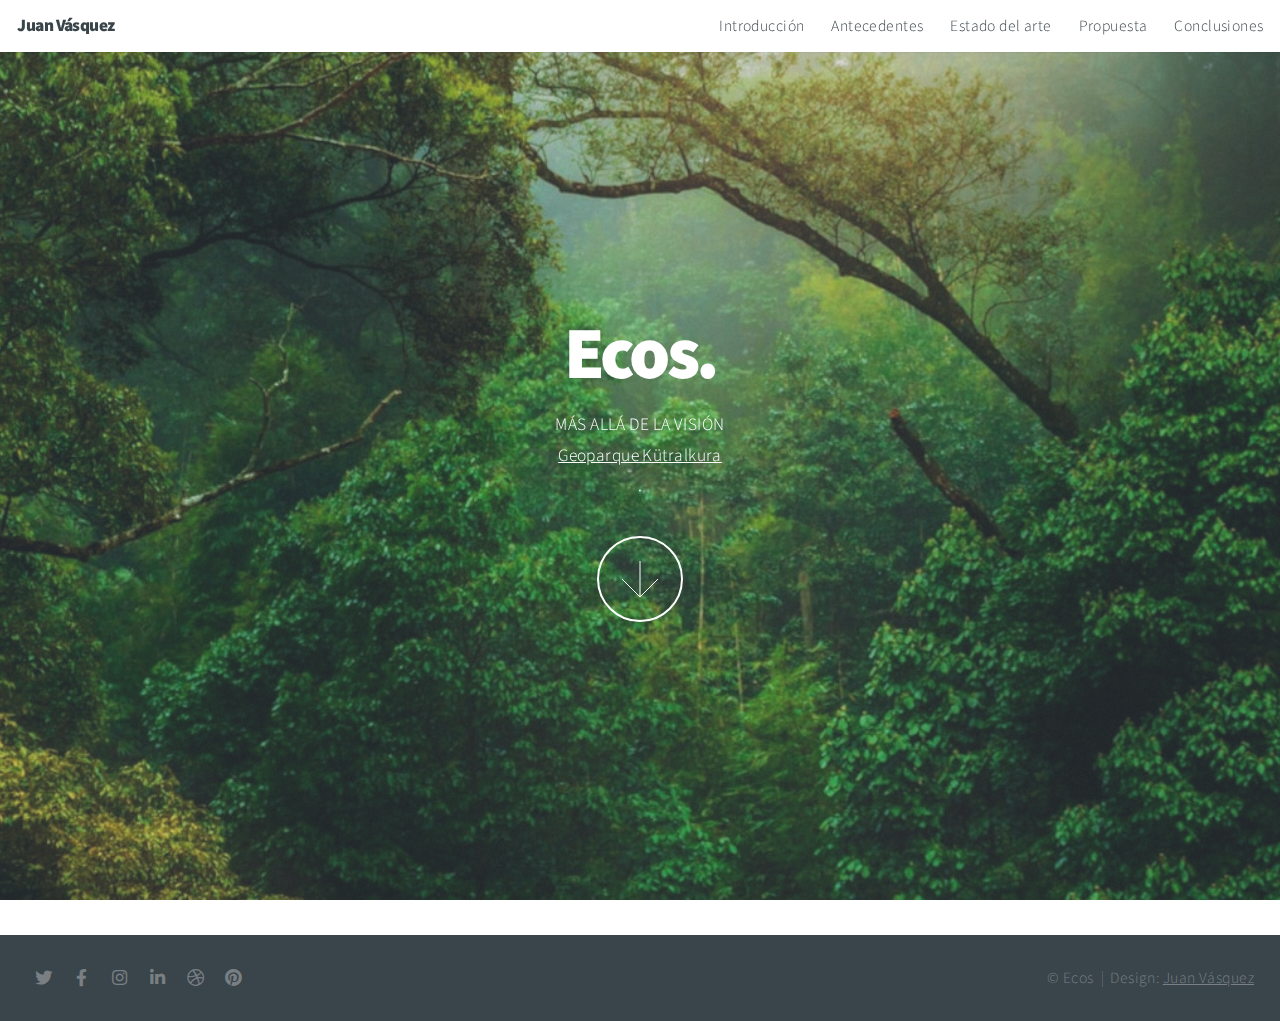
<file: index.html>
<!DOCTYPE HTML>
<!--
	Big Picture by HTML5 UP
	html5up.net | @ajlkn
	Free for personal and commercial use under the CCA 3.0 license (html5up.net/license)
-->
<html>
	<head>
		<title>Taller II</title>
		<meta charset="utf-8" />
		<meta name="viewport" content="width=device-width, initial-scale=1, user-scalable=no" />
		<link rel="stylesheet" href="assets/css/main.css" />
		<noscript><link rel="stylesheet" href="assets/css/noscript.css" /></noscript>
	</head>
	<body class="is-preload">

		<!-- Header -->
			<header id="header">
				<h1>Juan Vásquez</h1>
				<nav>
					<ul>
						<li><a href="#intro">Introducción</a></li><!--
						<li><a href="#one">Geoparque </a></li>
						<li><a href="#two">Sonido ancestrales</a></li>
						<li><a href="#three">Soundscape</a></li>
						<li><a href="#four">El valor del silencio</a></li>
						<li><a href="#five">Historia</a></li>-->
						<li><a href="00.html">Antecedentes</a></li>
						<li><a href="01.html">Estado del arte</a></li>
						<li><a href="02.html">Propuesta</a></li>
						<li><a href="03.html">Conclusiones</a></li>
						
						
					</ul>
				</nav>
			</header>

		<!-- Intro -->
			<section id="intro" class="main style1 dark fullscreen">
				<div class="content">
					<header>
						<h2>Ecos.</h2>
					</header>
					<p>MÁS ALLÁ DE LA VISIÓN <strong></strong><br /><a href="http://www.geoparquekutralkura.cl/">Geoparque Kütralkura</a> <a href="https://html5up.net"></a><br />
					 <a href="https://html5up.net/license"></a>.</p>
					<footer>
						<a href="#one" class="button style2 down">More</a>
					</footer>
				</div>
			</section>

		<!-- One --
			<section id="one" class="main style2 right dark fullscreen">
				<div class="content box style2">
					<header>
						<h2>Geoparque</h2>
					</header>
					<p>Kütralkura posee varios ecosistemas de paisajes, que son el resultado de procesos geológicos y climáticos que dan protección y abrigo a cientos de especies de animales. Cabe destacar que toda esta biodiversidad en flora y fauna, nos entrega un paisaje sonoro poco explorado pero rico en sonidos y melodías, provenientes desde el corazón de los bosques.
					.</p>
				</div>
				<a href="#two" class="button style2 down anchored">Next</a>
			</section>

		<!-- Two --
			<section id="two" class="main style2 left dark fullscreen">
				<div class="content box style2">
					<header>
						<h2>Sonidos ancestrales</h2>
					</header>
					<p>El sonido es la lengua y el idioma de la naturaleza, una sucesión de voces que se desarrolla en un escenario determinado, dotado de su propia acústica, que perdura desde el inicio de los tiempos, el universo sonoro es tan amplio como la naturaleza misma, cada atmósfera sonora tiene su propia coloración.
					
					</p>
				</div>
				<a href="#three" class="button style2 down anchored">Next</a>
			</section>-->
			
		<!-- three 
			<section id="three" class="main style2 right dark fullscreen">
				<div class="content box style2">
					<header>
						<h2>Soundscape</h2>
					</header>
					<p>Es un término acuñado por el canadiense R. Murray Schefer, en 1933. Se basa en la defenza del valor del silencio y el sonido por si mismo, como fuente de creatividad. El objetivo principal es reflexionar sobre el concepto de paisaje sonoro como arte sonoro y reseñar las sinergias entre naturaleza y paisaje. Kütralkura posee unas características ricas que son ideales para este tipo proyectos 
					.</p>
				</div>
				<a href="#four" class="button style2 down anchored">Next</a>
			</section>	-->

		<!-- four 
			<section id="four" class="main style2 left dark fullscreen">
				<div class="content box style2">
					<header>
						<h2>El valor del silencio</h2>
					</header>
					<p>El silencio es una pausa reflexiva que nos ayuda a tener claridad de los actos, es una fuente de sabiduría, aprendizajes, gracias al silencio existe la calma el pensamiento y la razón, el silencio puede conectarnos con el sonido generando reacciones y sensaciones internas que nos conectan con los recuerdos, conectarse con la naturaleza es un gran momento y los grandes momentos exigen silencio, "nunca rompas el silencio si no es para mejorarlo"
					</p>
				</div>
				<a href="#five" class="button style2 down anchored">Next</a>
			</section>

			<!-- Five 
			<section id="five" class="main style2 right dark fullscreen">
				<div class="content box style2">
					<header>
						<h2>Historia</h2>
					</header>
					<p>ECOS... "RECUERDO DE INFANCIA EN VILLA ALEMANA"<br /> Crecí en Villa Alemana y recuerdo caminar descalzo por el pasto, correr sobre tierra seca y polvorienta, recuerdo el viento en mi cara y el sonido que hace al interactuar con las hojas, el canto de las aves y el sonido de la lluvia al contacto con la superficie, todos esos recuerdos estan conectados con un sonido particular, es por eso que cada vez que escuchamos el cantar de un ave, lo reconocemos, lo imaginamos, por que esta en nuestra memoria a la que podemos acceder gracias al sonido. Todos hemos sentido el llamado de la naturaleza y es por que crecimos en ella, solo que ahora ya de adultos, nos olvidamos que fuimos parte de la misma. "Juan Vásquez".
				</div>
				<a href="#referencias" class="button style2 down anchored">Next</a>
			</section>-->		

		<!-- Six --
			<section id="six" class="main style3 primary">
				<div class="content">
					<header>
						<h2>Referencias</h2>
						<p>
						</p>
					</header>-->

					<!-- Gallery 
						<div class="gallery">
							<article class="from-left">
								<a href="images/fulls/01.jpg" class="image fit"><img src="images/thumbs/01.jpg" title="R. Murray Schafer" alt="" /></a>
							</article>
							<article class="from-right">
								<a href="images/fulls/02.jpg" class="image fit"><img src="images/thumbs/02.jpg" title="Mapa Sonoro" alt="" /></a>
							</article>
							<article class="from-left">
								<a href="images/fulls/03.jpg" class="image fit"><img src="images/thumbs/03.jpg" title="Ricky Van Broekhoven" alt="" /></a>
							</article>
							<article class="from-right">
								<a href="images/fulls/04.jpg" class="image fit"><img src="images/thumbs/04.jpg" title="Andi Thomas" alt="" /></a>
							</article>
							<article class="from-left">
								<a href="images/fulls/05.jpg" class="image fit"><img src="images/thumbs/05.jpg" title="The sparkling shell" alt="" /></a>
							</article>
							<article class="from-right">
								<a href="images/fulls/06.jpg" class="image fit"><img src="images/thumbs/06.jpg" title="Bent IX" alt="" /></a>
							</article> 
						</div>-->

				</div>
			</section>
			
			<!-- Six 
			<section id="six" class="main style3 primary">
				<div class="content">
					<header>
						<h2>Referencias</h2><a href="https://www.youtube.com/watch?v=BaOZzsqOqM8">Murray Schafer</a>  , <a href="https://mapasonoru.com/mapa.php">Mapa sonoro</a> ,  <a href="https://www.youtube.com/watch?v=pmR9e2zFXTQ">Ricky Van Broekhaven</a> ,  <a href="https://www.youtube.com/watch?v=oD6gSmQsfD0">Andy Thomas</a>
						<p>
						</p>
					</header>-->

					<!-- Gallery  -->
						<div class="gallery"><!--
							<article class="from-left">
								<a href="images/fulls/01.jpg" class="image fit"><img src="images/thumbs/01.jpg" title="R. Murray Schafer" alt="" /></a>
							</article>
							<article class="from-right">
								<a href="images/fulls/02.jpg" class="image fit"><img src="images/thumbs/02.jpg" title="Mapa Sonoro" alt="" /></a>
							</article>
							<article class="from-left">
								<a href="images/fulls/03.jpg" class="image fit"><img src="images/thumbs/03.jpg" title="Ricky Van Broekhoven" alt="" /></a>
							</article>
							<article class="from-right">
								<a href="images/fulls/04.jpg" class="image fit"><img src="images/thumbs/04.jpg" title="Andi Thomas" alt="" /></a>
							</article>
							<article class="from-left"><!--
								<a href="images/fulls/05.jpg" class="image fit"><img src="images/thumbs/05.jpg" title="The sparkling shell" alt="" /></a>
							</article>
							<article class="from-right">
								<a href="images/fulls/06.jpg" class="image fit"><img src="images/thumbs/06.jpg" title="Bent IX" alt="" /></a>
							</article>-->
						</div>

				</div>
			</section>		

		<!-- Contact --><!--
			<section id="contact" class="main style3 secondary">
				<div class="content">
					<header>
						<h2>Say Hello.</h2>
						<p>Lorem ipsum dolor sit amet et sapien sed elementum egestas dolore condimentum.</p>
					</header>
					<div class="box">
						<form method="post" action="#">
							<div class="fields">
								<div class="field half"><input type="text" name="name" placeholder="Name" /></div>
								<div class="field half"><input type="email" name="email" placeholder="Email" /></div>
								<div class="field"><textarea name="message" placeholder="Message" rows="6"></textarea></div>
							</div>
							<ul class="actions special">
								<li><input type="submit" value="Send Message" /></li>
							</ul>
						</form>
					</div>
				</div>
			</section>-->

		<!-- Footer -->
			<footer id="footer">

				<!-- Icons -->
					<ul class="icons">
						<li><a href="#" class="icon brands fa-twitter"><span class="label">Twitter</span></a></li>
						<li><a href="#" class="icon brands fa-facebook-f"><span class="label">Facebook</span></a></li>
						<li><a href="#" class="icon brands fa-instagram"><span class="label">Instagram</span></a></li>
						<li><a href="#" class="icon brands fa-linkedin-in"><span class="label">LinkedIn</span></a></li>
						<li><a href="#" class="icon brands fa-dribbble"><span class="label">Dribbble</span></a></li>
						<li><a href="#" class="icon brands fa-pinterest"><span class="label">Pinterest</span></a></li>
					</ul>

				<!-- Menu -->
					<ul class="menu">
						<li>&copy; Ecos</li><li>Design: <a href="https://html5up.net">Juan Vásquez</a></li>
					</ul>

			</footer>

		<!-- Scripts -->
			<script src="assets/js/jquery.min.js"></script>
			<script src="assets/js/jquery.poptrox.min.js"></script>
			<script src="assets/js/jquery.scrolly.min.js"></script>
			<script src="assets/js/jquery.scrollex.min.js"></script>
			<script src="assets/js/browser.min.js"></script>
			<script src="assets/js/breakpoints.min.js"></script>
			<script src="assets/js/util.js"></script>
			<script src="assets/js/main.js"></script>

	</body>
</html>
</file>
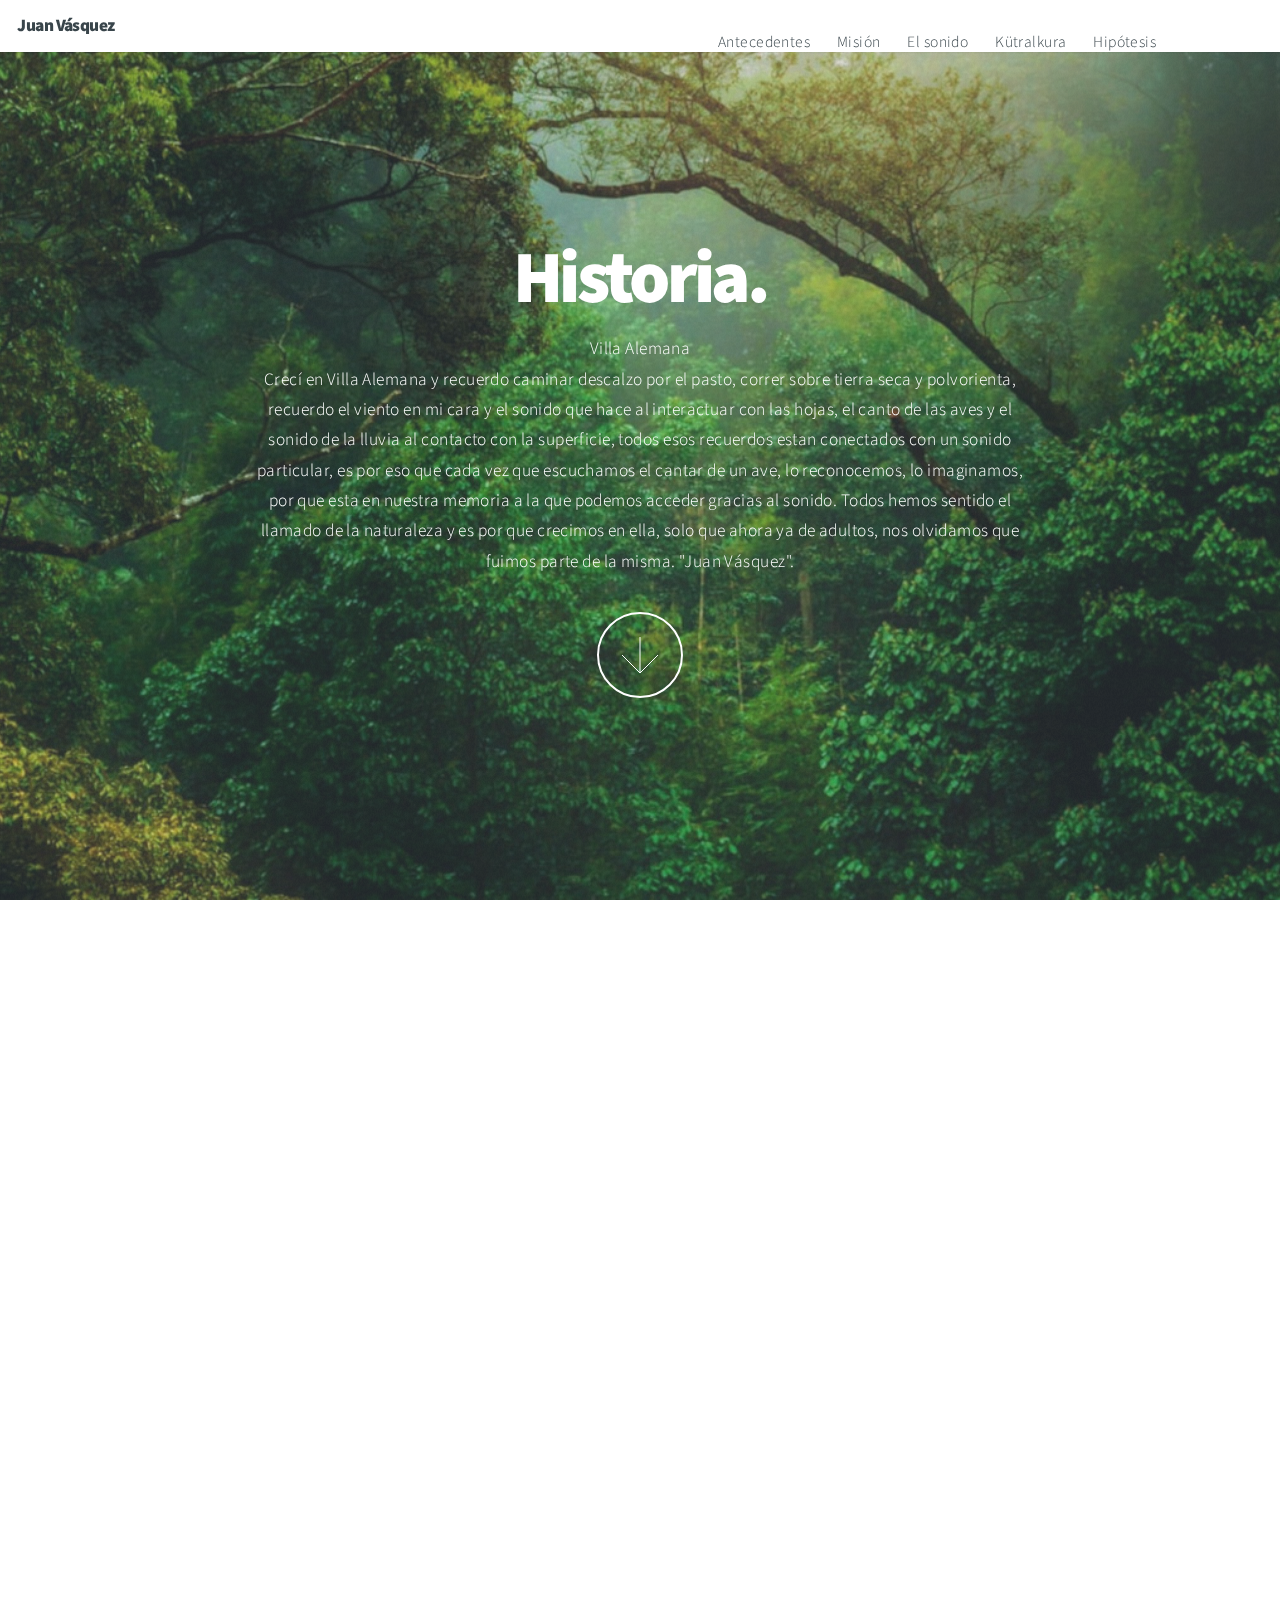
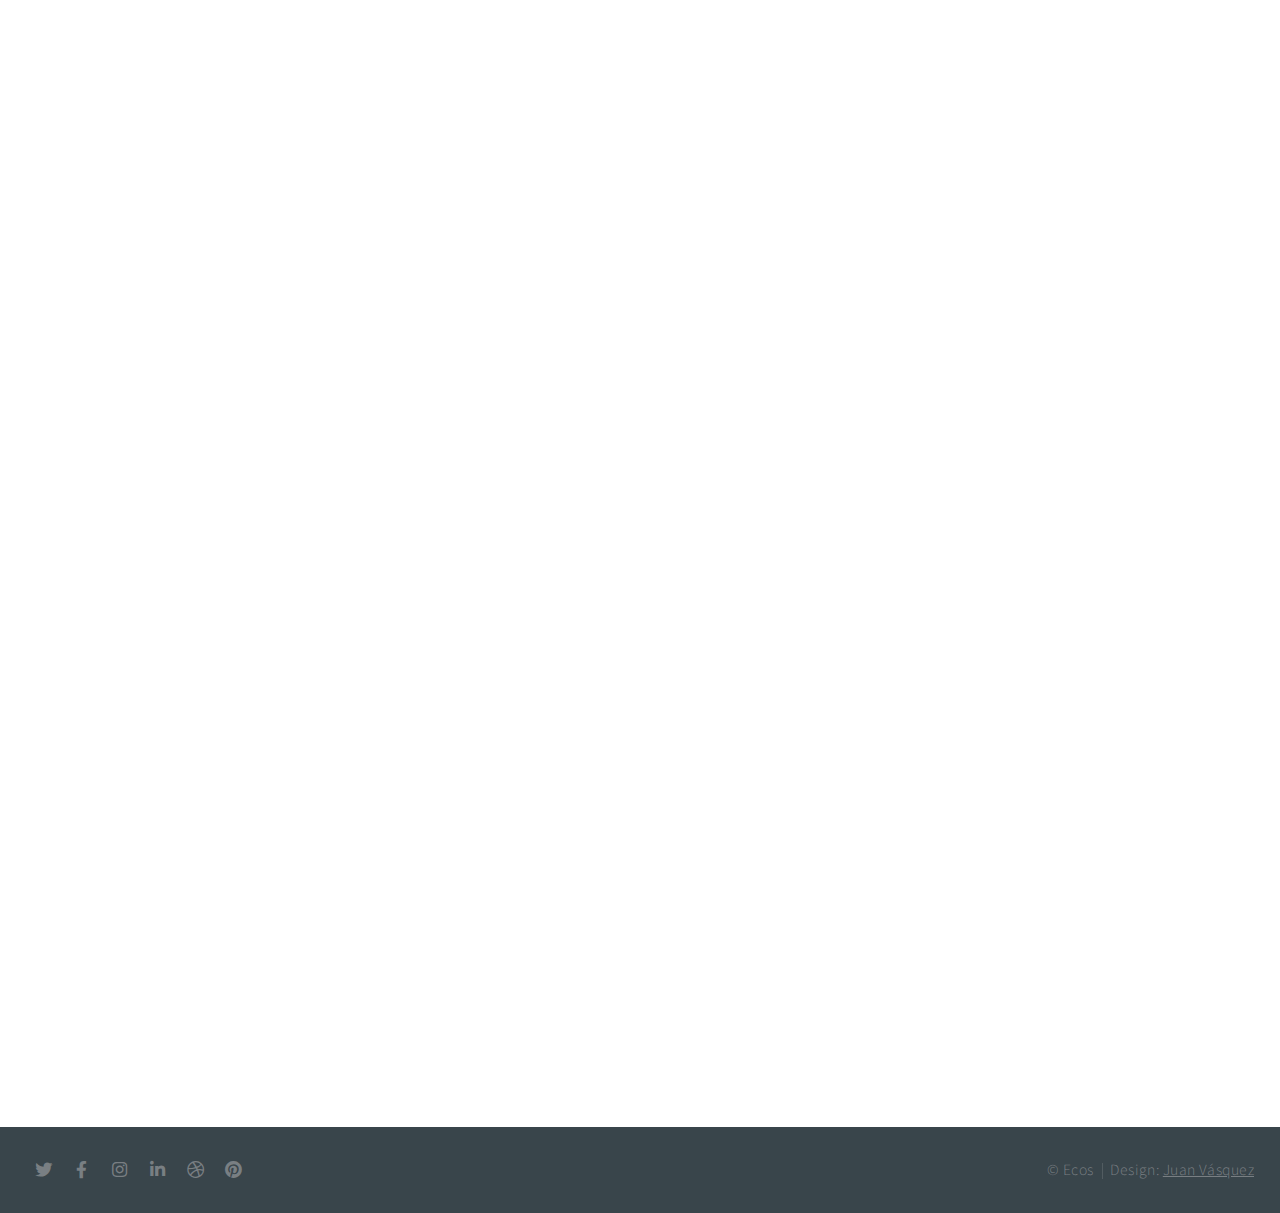
<file: 00.html>
<!DOCTYPE HTML>
<!--
	Big Picture by HTML5 UP
	html5up.net | @ajlkn
	Free for personal and commercial use under the CCA 3.0 license (html5up.net/license)
-->
<html>
	<head>
		<title>Taller II</title>
		<meta charset="utf-8" />
		<meta name="viewport" content="width=device-width, initial-scale=1, user-scalable=no" />
		<link rel="stylesheet" href="assets/css/main.css" />
		<noscript><link rel="stylesheet" href="assets/css/noscript.css" /></noscript>
	</head>
	<body class="is-preload">

		<!-- Header -->
			<header id="header">
				<h1>Juan Vásquez</h1>
				<nav>
					<ul>
						<li><a href="#intro">Antecedentes</a></li>
						<li><a href="#one">Misión</a></li>
						<li><a href="#two">El sonido</a></li>
						<li><a href="#three">Kütralkura</a></li>
						<li><a href="#four">Hipótesis</a></li>
						
						<li><a href="#six"></a></li>
						<li><a href="01.html"></a></li>
						<li><a href="02.html"></a></li>
						<li><a href="03.html"></a></li>
						
						
					</ul>
				</nav>
			</header>

		<!-- Intro -->
			<section id="intro" class="main style1 dark fullscreen">
				<div class="content">
					<header>
						<h2>Historia.</h2>
					</header>
					<p>Villa Alemana <strong></strong><br /> <!--<a href="http://www.geoparquekutralkura.cl/">Geoparque Kütralkura</a> <a href="https://html5up.net"></a><br />
					 <a href="https://html5up.net/license"></a>.</p>-->Crecí en Villa Alemana y recuerdo caminar descalzo por el pasto, correr sobre tierra seca y polvorienta, recuerdo el viento en mi cara y el sonido que hace al interactuar con las hojas, el canto de las aves y el sonido de la lluvia al contacto con la superficie, todos esos recuerdos estan conectados con un sonido particular, es por eso que cada vez que escuchamos el cantar de un ave, lo reconocemos, lo imaginamos, por que esta en nuestra memoria a la que podemos acceder gracias al sonido. Todos hemos sentido el llamado de la naturaleza y es por que crecimos en ella, solo que ahora ya de adultos, nos olvidamos que fuimos parte de la misma. "Juan Vásquez".
				
					<footer>
						<a href="#one" class="button style2 down">More</a>
					</footer>
				</div>
			</section>

		<!-- One -->
			<section id="one" class="main style2 right dark fullscreen">
				<div class="content box style2">
					<header>
						<h2>Misión</h2>
					</header>
					<p>Promover la educación, protección y conservación del Geoparque Kütralkura, generando conciencia por medio de las experiencias sonoras, esto permitirá al visitante interactuar con un paisaje sonoro natural sin salir del espacio urbano cotidiano, dando como consecuencia la convivencia entre dos mundos sonoros completamentes distintos. Esto permitirá estudiar las relaciones entre el sujeto y los ambientes que lo rodean y ocupar esta información para mejorar las experiencias y así activar la conciencia social a partir de las experiencias vividas.
					.</p>
				</div>
				<a href="#two" class="button style2 down anchored">Next</a>
			</section>

		<!-- Two -->
			<section id="two" class="main style2 left dark fullscreen">
				<div class="content box style2">
					<header>
						<h2>¿Que es ?</h2>
					</header>
					<p>El sonido para el ser humano es una estimulación sensorial que se manifiesta de distintas manera y tiene la capacidad de conectarnos con los recuerdos, se dice que si comprendemos el comportamiento del sonido podremos oír cómo se comporta una sociedad con su entorno ya que el sonido es la voz que envuelve a un lugar, a esa voz se le denomina “SOUNDSCAPE” o paisaje sonoro por otra parte, sabemos que lo que oímos influye en la realidad misma a veces más que la visión,  entendemos el sonido como la verdad y esta determina lo que vemos, el sonido es identidad.
					</p>
				</div>
				<a href="#three" class="button style2 down anchored">Next</a>
			</section>
			
		<!-- three -->
			<section id="three" class="main style2 right dark fullscreen">
				<div class="content box style2">
					<header>
						<h2>Importancia</h2>
					</header>
					<p>Kütralkura posee varios ecosistemas de paisajes, que son el resultado de procesos geológicos y climáticos que dan protección y abrigo a cientos de especies de animales. Cabe destacar que toda esta biodiversidad en flora y fauna, nos entrega un paisaje sonoro poco explorado pero rico en sonidos y melodías, provenientes desde el corazón de los bosques.
					.</p>
				</div>
				<a href="#four" class="button style2 down anchored">Next</a>
			</section>	

		<!-- four -->
			<section id="four" class="main style2 left dark fullscreen">
				<div class="content box style2">
					<header>
						<h2>Hipótesis</h2>
					</header>
					<p>¿Puede el sonido generar una hempatía en las personas?<br /> Probablemente, esto está determinado por las sensaciones que evocan los sonidos al ser escuchados con atención, el sonido nos conecta con los recuerdos y trae a nuestras mentes imagenes de infnacia o de alguna época en especial, estas imágenes pueden motivar no solo a percibir mejor nuestro entorno sino a actuar y posibilitar la transformación de la realidad, en otras palabras, al crear estas experiencias sonoras se trata de hacer perceptibles esas imágenes y tratar de llevarlas a una realidad individual o colectiva. Porque el humano y su entorno son dos componentes casi fusionados desde sus orígenes y la unión de ambos genera un efecto superior.
					</p>
				</div>
				<a href="#five" class="button style2 down anchored">Next</a>
			</section>

			<!-- Five 
			<section id="five" class="main style2 right dark fullscreen">
				<div class="content box style2">
					<header>
						<h2>Historia</h2>
					</header>
					<p>ECOS... "RECUERDO DE INFANCIA EN VILLA ALEMANA"<br /> </div>
				<a href="#referencias" class="button style2 down anchored">Next</a>
			</section>		

		<!-- Six 
			<section id="six" class="main style3 primary">
				<div class="content">
					<header>
						<h2>Referencias</h2>
						<p>
						</p>
					</header>

					<!-- Gallery  
						<div class="gallery">
							<article class="from-left">
								<a href="images/fulls/01.jpg" class="image fit"><img src="images/thumbs/01.jpg" title="R. Murray Schafer" alt="" /></a>
							</article>
							<article class="from-right">
								<a href="images/fulls/02.jpg" class="image fit"><img src="images/thumbs/02.jpg" title="Mapa Sonoro" alt="" /></a>
							</article>
							<article class="from-left">
								<a href="images/fulls/03.jpg" class="image fit"><img src="images/thumbs/03.jpg" title="Ricky Van Broekhoven" alt="" /></a>
							</article>
							<article class="from-right">
								<a href="images/fulls/04.jpg" class="image fit"><img src="images/thumbs/04.jpg" title="Andi Thomas" alt="" /></a>
							</article>
							<article class="from-left"><!--
								<a href="images/fulls/05.jpg" class="image fit"><img src="images/thumbs/05.jpg" title="The sparkling shell" alt="" /></a>
							</article>
							<article class="from-right">
								<a href="images/fulls/06.jpg" class="image fit"><img src="images/thumbs/06.jpg" title="Bent IX" alt="" /></a>
							</article>-->
						</div>

				</div>
			</section>
			
			<!-- Six 
			<section id="six" class="main style3 primary">
				<div class="content">
					<header>
						<h2>Referencias</h2><a href="https://www.youtube.com/watch?v=BaOZzsqOqM8">Murray Schafer</a>  , <a href="https://mapasonoru.com/mapa.php">Mapa sonoro</a> ,  <a href="https://www.youtube.com/watch?v=pmR9e2zFXTQ">Ricky Van Broekhaven</a> ,  <a href="https://www.youtube.com/watch?v=oD6gSmQsfD0">Andy Thomas</a>
						<p>
						</p>
					</header>

					<!-- Gallery  -->
						<div class="gallery"><!--
							<article class="from-left">
								<a href="images/fulls/01.jpg" class="image fit"><img src="images/thumbs/01.jpg" title="R. Murray Schafer" alt="" /></a>
							</article>
							<article class="from-right">
								<a href="images/fulls/02.jpg" class="image fit"><img src="images/thumbs/02.jpg" title="Mapa Sonoro" alt="" /></a>
							</article>
							<article class="from-left">
								<a href="images/fulls/03.jpg" class="image fit"><img src="images/thumbs/03.jpg" title="Ricky Van Broekhoven" alt="" /></a>
							</article>
							<article class="from-right">
								<a href="images/fulls/04.jpg" class="image fit"><img src="images/thumbs/04.jpg" title="Andi Thomas" alt="" /></a>
							</article>
							<article class="from-left"><!--
								<a href="images/fulls/05.jpg" class="image fit"><img src="images/thumbs/05.jpg" title="The sparkling shell" alt="" /></a>
							</article>
							<article class="from-right">
								<a href="images/fulls/06.jpg" class="image fit"><img src="images/thumbs/06.jpg" title="Bent IX" alt="" /></a>
							</article>-->
						</div>

				</div>
			</section>		

		<!-- Contact --><!--
			<section id="contact" class="main style3 secondary">
				<div class="content">
					<header>
						<h2>Say Hello.</h2>
						<p>Lorem ipsum dolor sit amet et sapien sed elementum egestas dolore condimentum.</p>
					</header>
					<div class="box">
						<form method="post" action="#">
							<div class="fields">
								<div class="field half"><input type="text" name="name" placeholder="Name" /></div>
								<div class="field half"><input type="email" name="email" placeholder="Email" /></div>
								<div class="field"><textarea name="message" placeholder="Message" rows="6"></textarea></div>
							</div>
							<ul class="actions special">
								<li><input type="submit" value="Send Message" /></li>
							</ul>
						</form>
					</div>
				</div>
			</section>-->

		<!-- Footer -->
			<footer id="footer">

				<!-- Icons -->
					<ul class="icons">
						<li><a href="#" class="icon brands fa-twitter"><span class="label">Twitter</span></a></li>
						<li><a href="#" class="icon brands fa-facebook-f"><span class="label">Facebook</span></a></li>
						<li><a href="#" class="icon brands fa-instagram"><span class="label">Instagram</span></a></li>
						<li><a href="#" class="icon brands fa-linkedin-in"><span class="label">LinkedIn</span></a></li>
						<li><a href="#" class="icon brands fa-dribbble"><span class="label">Dribbble</span></a></li>
						<li><a href="#" class="icon brands fa-pinterest"><span class="label">Pinterest</span></a></li>
					</ul>

				<!-- Menu -->
					<ul class="menu">
						<li>&copy; Ecos</li><li>Design: <a href="https://html5up.net">Juan Vásquez</a></li>
					</ul>

			</footer>

		<!-- Scripts -->
			<script src="assets/js/jquery.min.js"></script>
			<script src="assets/js/jquery.poptrox.min.js"></script>
			<script src="assets/js/jquery.scrolly.min.js"></script>
			<script src="assets/js/jquery.scrollex.min.js"></script>
			<script src="assets/js/browser.min.js"></script>
			<script src="assets/js/breakpoints.min.js"></script>
			<script src="assets/js/util.js"></script>
			<script src="assets/js/main.js"></script>

	</body>
</html>
</file>
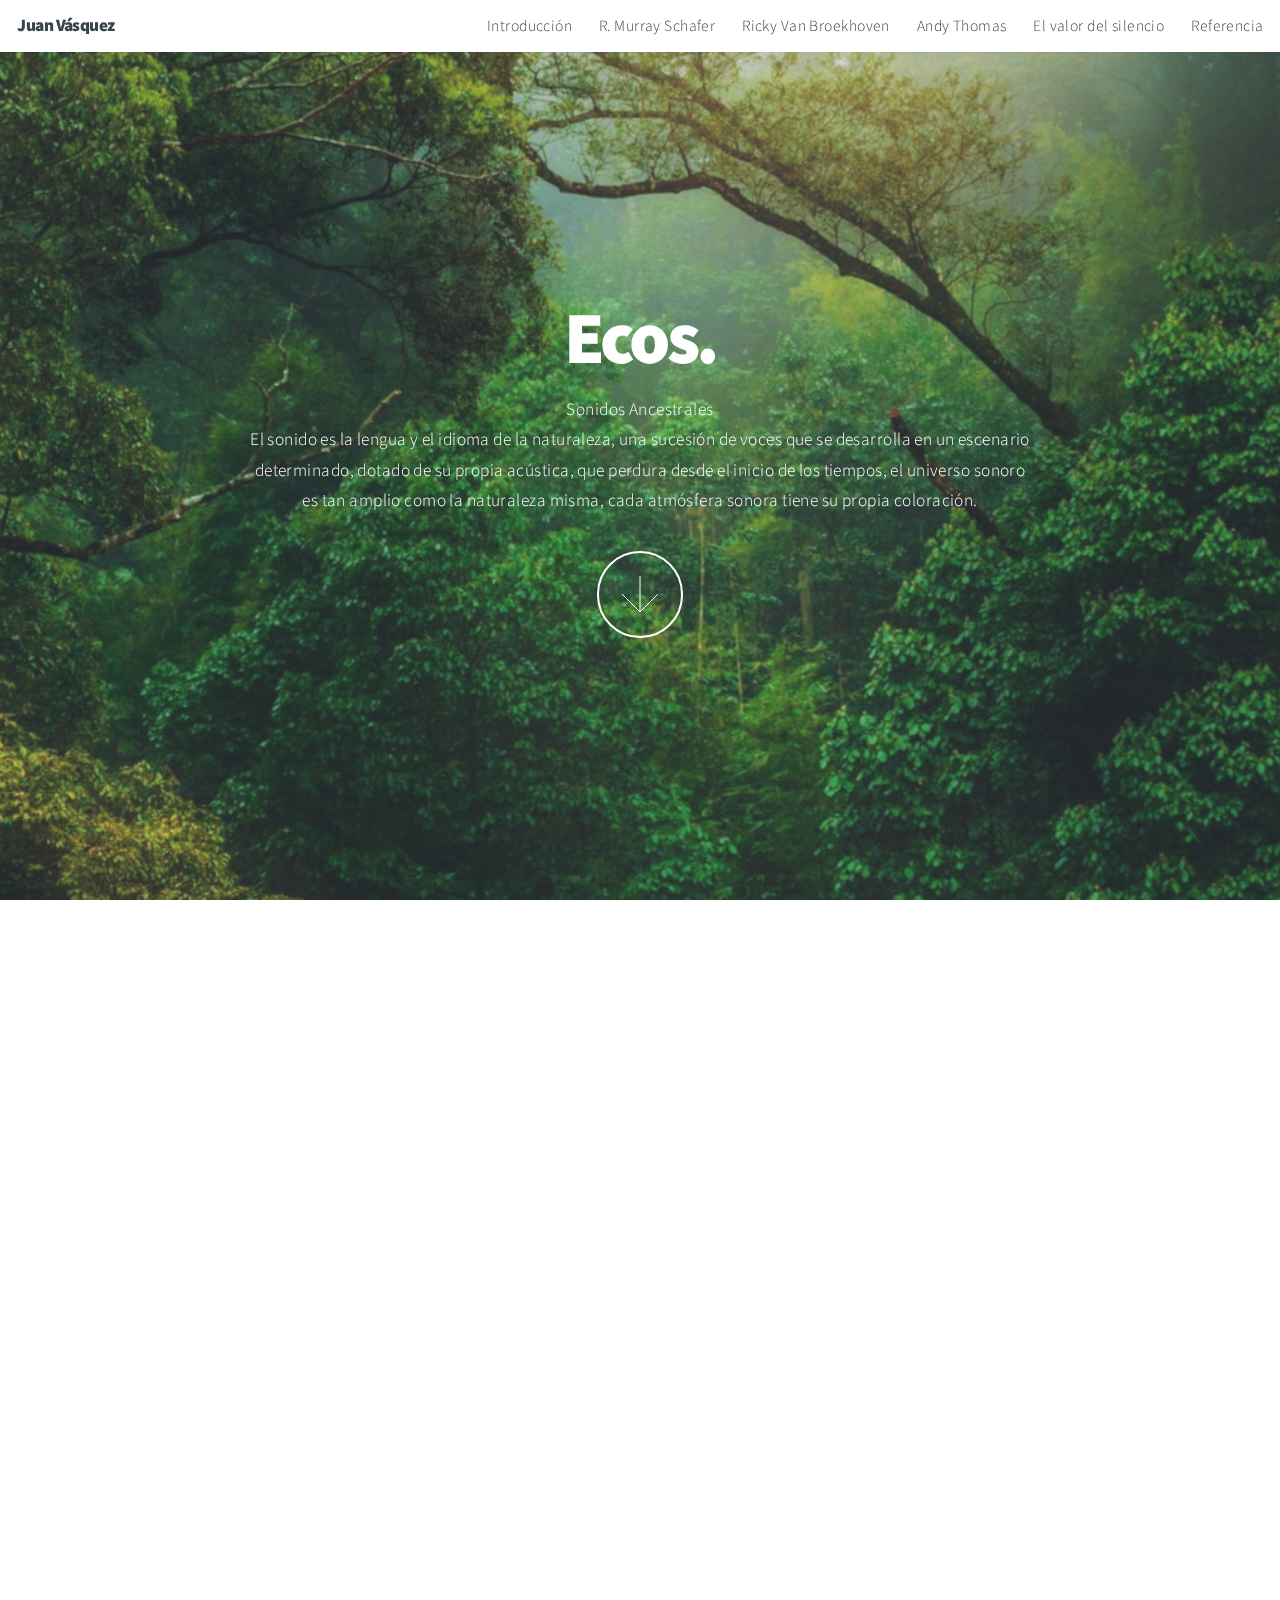
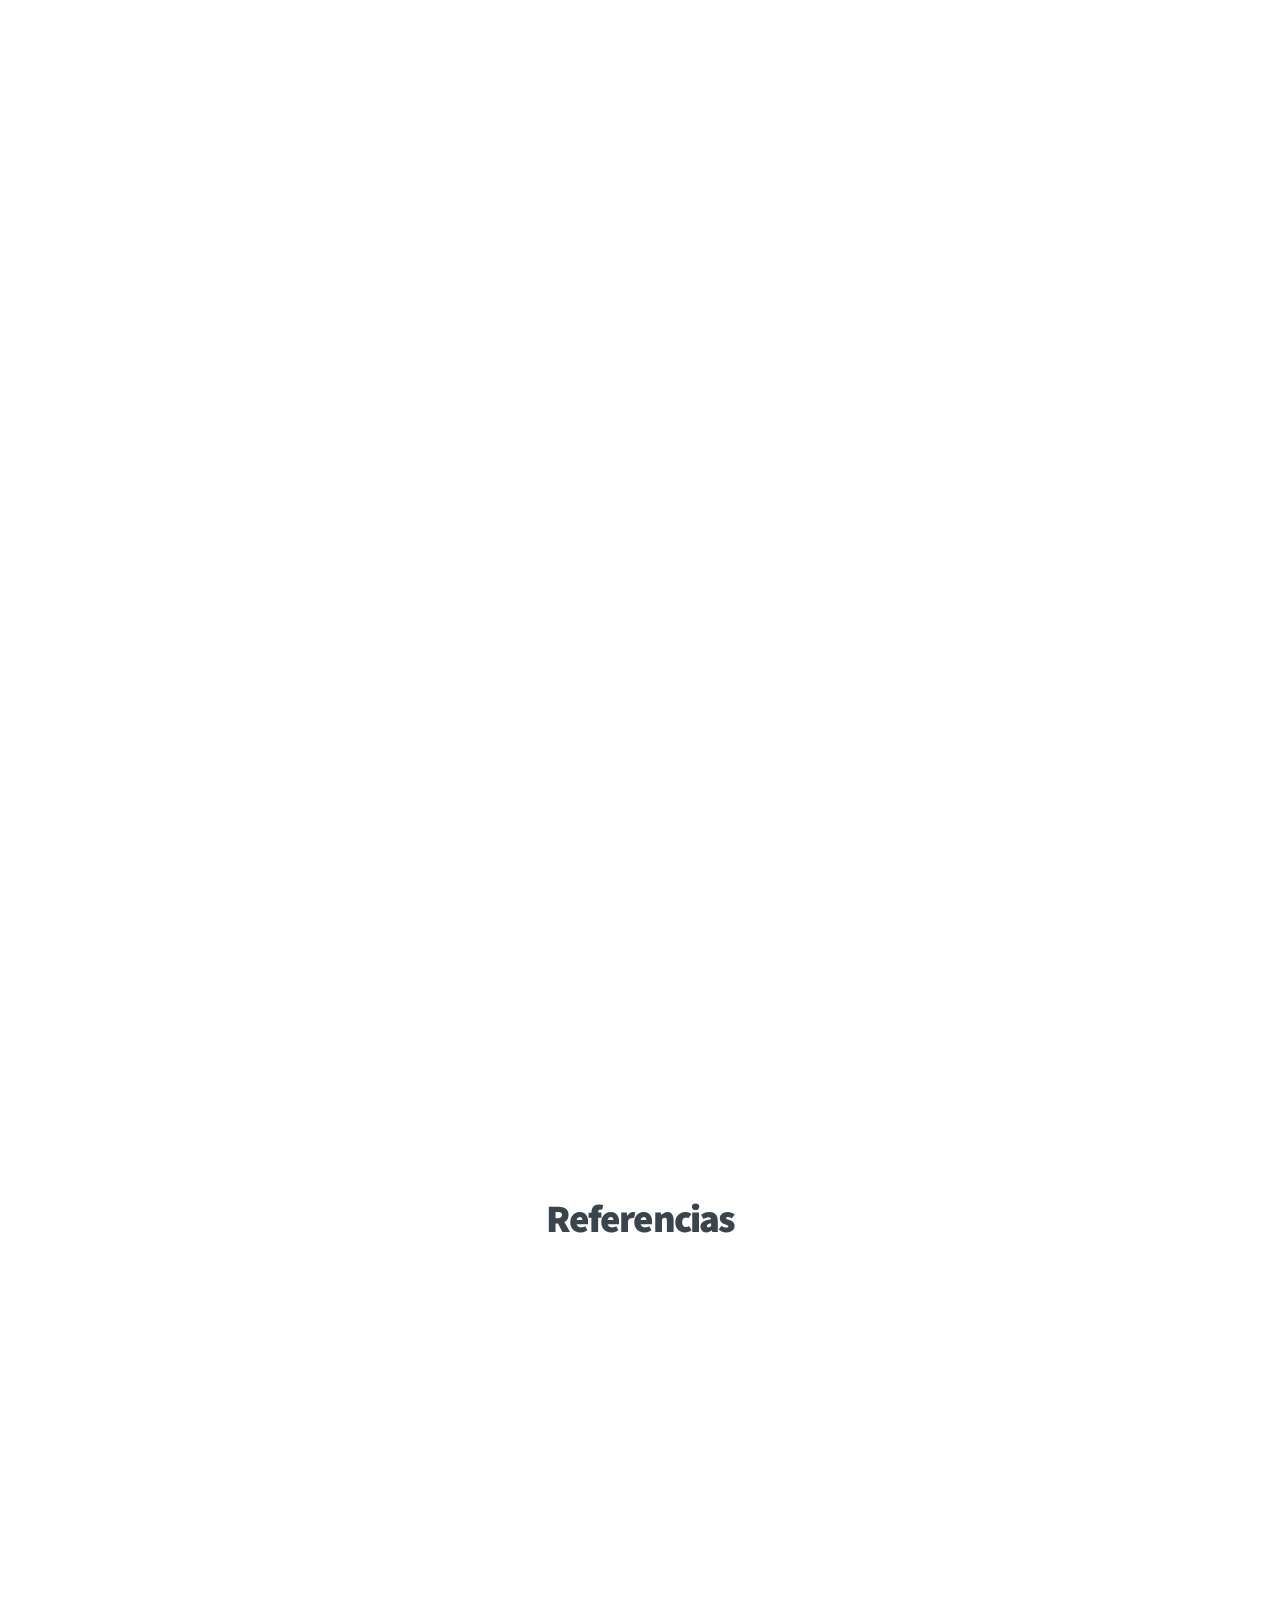
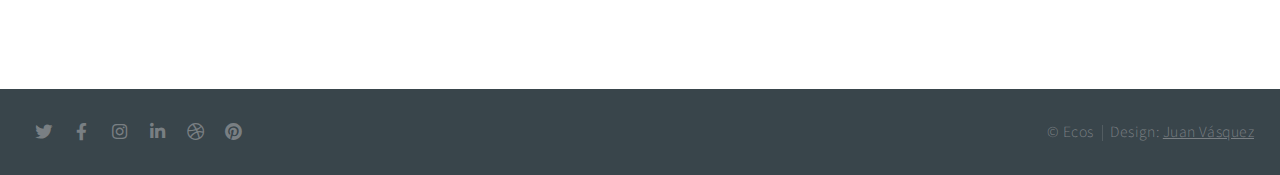
<file: 01.html>
<!DOCTYPE HTML>
<!--
	Big Picture by HTML5 UP
	html5up.net | @ajlkn
	Free for personal and commercial use under the CCA 3.0 license (html5up.net/license)
-->
<html>
	<head>
		<title>Taller II</title>
		<meta charset="utf-8" />
		<meta name="viewport" content="width=device-width, initial-scale=1, user-scalable=no" />
		<link rel="stylesheet" href="assets/css/main.css" />
		<noscript><link rel="stylesheet" href="assets/css/noscript.css" /></noscript>
	</head>
	<body class="is-preload">

		<!-- Header -->
			<header id="header">
				<h1>Juan Vásquez</h1>
				<nav>
					<ul>
						<li><a href="#intro">Introducción</a></li>
						<li><a href="#five">R. Murray Schafer </a></li>					
						<li><a href="#six">Ricky Van Broekhoven</a></li>
						<li><a href="#seven">Andy Thomas</a></li>
						<li><a href="#eight">El valor del silencio</a></li>
						<li><a href="#nine">Referencia</a></li>
						
						
					</ul>
				</nav>
			</header>

		<!-- Intro -->
			<section id="intro" class="main style1 dark fullscreen">
				<div class="content">
					<header>
						<h2>Ecos.</h2>
					</header>
					<p>Sonidos Ancestrales <strong></strong><br />El sonido es la lengua y el idioma de la naturaleza, una sucesión de voces que se desarrolla en un escenario determinado, dotado de su propia acústica, que perdura desde el inicio de los tiempos, el universo sonoro es tan amplio como la naturaleza misma, cada atmósfera sonora tiene su propia coloración.
					
					
					<footer>
						<a href="#one" class="button style2 down">More</a>
					</footer>
				</div>
			</section>

		<!-- Five -->
			<section id="five" class="main style2 right dark fullscreen">
				<div class="content box style2">
					<header>
						<h2>R. Murray Schafer</h2>
					</header>
					<p>Existe una importancia de preservar los sonidos de cada espacio y el valor que tiene el silencio en este ámbito, Murray propone una nueva forma de relacionarnos con nuestro entorno y así preservarlo y recuperarlo desde el sonido, escuchando de una manera más atenta. En 1933 acuña el termino SOUNDSCAPE este se basa en la defenza del valor del silencio y el sonido por si mismo, como fuente de creatividad. <br /></a>  <a href="https://www.youtube.com/watch?v=BaOZzsqOqM8">Murray Schafer</a>
					.</p>
				</div>
				<a href="#sixt" class="button style2 down anchored">Next</a>
			</section>

		<!-- Six -->
			<section id="six" class="main style2 left dark fullscreen">
				<div class="content box style2">
					<header>
						<h2>Ricky Van Broekhoven</h2>
					</header>
					<p>Artista inspirado en la idea de la fenomenología, explorando el tiempo, el espacio y la materia, mediante la ingeniería de artefactos y narrativas exteroceptivas.<br />	<a href="https://www.youtube.com/watch?v=pmR9e2zFXTQ">Ricky Van Broekhaven</a>  
					</p>
				</div>
				<a href="#seven" class="button style2 down anchored">Next</a>
			</section>
			
		<!-- Seven-->
			<section id="seven" class="main style2 right dark fullscreen">
				<div class="content box style2">
					<header>
						<h2>Andy Thomas</h2>
					</header>
					<p>Andy Thomas ha desarrollado un lenguaje visual icónico que es exclusivamente suyo. Usando una combinación de tecnología digital y acuarelas, su trabajo es una representación simbólica de la colisión de la naturaleza con la tecnología. Inspirado por la belleza de la naturaleza fusiona imágenes de flora y fauna en formas abstractas evolucionadas. <br /><a href="https://www.youtube.com/watch?v=oD6gSmQsfD0">Andy Thomas</a>
				</div>
				<a href="#eight" class="button style2 down anchored">Next</a>
			</section>	

		<!-- Eight-->
			<section id="eight" class="main style2 left dark fullscreen">
				<div class="content box style2">
					<header>
						<h2>El valor del silencio</h2>
					</header>
					<p>El silencio es una pausa reflexiva que nos ayuda a tener claridad de los actos, es una fuente de sabiduría, aprendizajes, gracias al silencio existe la calma el pensamiento y la razón, el silencio puede conectarnos con el sonido generando reacciones y sensaciones internas que nos conectan con los recuerdos, conectarse con la naturaleza es un gran momento y los grandes momentos exigen silencio.
					</p>
				</div>
				<a href="#nine" class="button style2 down anchored">Next</a>
			</section>

			<!-- Five 
			<section id="five" class="main style2 right dark fullscreen">
				<div class="content box style2">
					<header>
						<h2>Historia</h2>
					</header>
					<p>ECOS... "RECUERDO DE INFANCIA EN VILLA ALEMANA"<br /> Crecí en Villa Alemana y recuerdo caminar descalzo por el pasto, correr sobre tierra seca y polvorienta, recuerdo el viento en mi cara y el sonido que hace al interactuar con las hojas, el canto de las aves y el sonido de la lluvia al contacto con la superficie, todos esos recuerdos estan conectados con un sonido particular, es por eso que cada vez que escuchamos el cantar de un ave, lo reconocemos, lo imaginamos, por que esta en nuestra memoria a la que podemos acceder gracias al sonido. Todos hemos sentido el llamado de la naturaleza y es por que crecimos en ella, solo que ahora ya de adultos, nos olvidamos que fuimos parte de la misma. "Juan Vásquez".
				</div>
				<a href="#referencias" class="button style2 down anchored">Next</a>
			</section>	-->	

		<!-- Nine-->
			<section id="nine" class="main style3 primary">
				<div class="content">
					<header>
						<h2>Referencias</h2>
						<p>
						</p>
					</header>

					<!-- Gallery  -->
						<div class="gallery">
							<article class="from-left">
								<a href="images/fulls/01.jpg" class="image fit"><img src="images/thumbs/01.jpg" title="R. Murray Schafer" alt="" /></a>
							</article>
							<article class="from-right"><!--
								<a href="images/fulls/02.jpg" class="image fit"><img src="images/thumbs/02.jpg" title="Mapa Sonoro" alt="" /></a>
							</article>-->
							<article class="from-left">
								<a href="images/fulls/03.jpg" class="image fit"><img src="images/thumbs/03.jpg" title="Ricky Van Broekhoven" alt="" /></a>
							</article>
							<article class="from-right">
								<a href="images/fulls/04.jpg" class="image fit"><img src="images/thumbs/04.jpg" title="Andi Thomas" alt="" /></a>
							</article>
							<article class="from-left"><!--
								<a href="images/fulls/05.jpg" class="image fit"><img src="images/thumbs/05.jpg" title="The sparkling shell" alt="" /></a>
							</article>
							<article class="from-right">
								<a href="images/fulls/06.jpg" class="image fit"><img src="images/thumbs/06.jpg" title="Bent IX" alt="" /></a>
							</article>-->
						</div>

				</div>
			</section>
			
			<!-- Six
			<section id="six" class="main style3 primary">
				<div class="content">
					<header>
						<h2>Referencias</h2><a href="https://www.youtube.com/watch?v=BaOZzsqOqM8">Murray Schafer</a> , <a href="https://www.youtube.com/watch?v=pmR9e2zFXTQ">Ricky Van Broekhaven</a> ,  <a href="https://www.youtube.com/watch?v=oD6gSmQsfD0">Andy Thomas</a>
						<p>
						</p>
					</header> -->

					<!-- Gallery  -->
						<div class="gallery"><!--
							<article class="from-left">
								<a href="images/fulls/01.jpg" class="image fit"><img src="images/thumbs/01.jpg" title="R. Murray Schafer" alt="" /></a>
							</article>
							<article class="from-right">
								<a href="images/fulls/02.jpg" class="image fit"><img src="images/thumbs/02.jpg" title="Mapa Sonoro" alt="" /></a>
							</article>
							<article class="from-left">
								<a href="images/fulls/03.jpg" class="image fit"><img src="images/thumbs/03.jpg" title="Ricky Van Broekhoven" alt="" /></a>
							</article>
							<article class="from-right">
								<a href="images/fulls/04.jpg" class="image fit"><img src="images/thumbs/04.jpg" title="Andi Thomas" alt="" /></a>
							</article>
							<article class="from-left"><!--
								<a href="images/fulls/05.jpg" class="image fit"><img src="images/thumbs/05.jpg" title="The sparkling shell" alt="" /></a>
							</article>
							<article class="from-right">
								<a href="images/fulls/06.jpg" class="image fit"><img src="images/thumbs/06.jpg" title="Bent IX" alt="" /></a>
							</article>-->
						</div>

				</div>
			</section>		

		<!-- Contact --><!--
			<section id="contact" class="main style3 secondary">
				<div class="content">
					<header>
						<h2>Say Hello.</h2>
						<p>Lorem ipsum dolor sit amet et sapien sed elementum egestas dolore condimentum.</p>
					</header>
					<div class="box">
						<form method="post" action="#">
							<div class="fields">
								<div class="field half"><input type="text" name="name" placeholder="Name" /></div>
								<div class="field half"><input type="email" name="email" placeholder="Email" /></div>
								<div class="field"><textarea name="message" placeholder="Message" rows="6"></textarea></div>
							</div>
							<ul class="actions special">
								<li><input type="submit" value="Send Message" /></li>
							</ul>
						</form>
					</div>
				</div>
			</section>-->

		<!-- Footer -->
			<footer id="footer">

				<!-- Icons -->
					<ul class="icons">
						<li><a href="#" class="icon brands fa-twitter"><span class="label">Twitter</span></a></li>
						<li><a href="#" class="icon brands fa-facebook-f"><span class="label">Facebook</span></a></li>
						<li><a href="#" class="icon brands fa-instagram"><span class="label">Instagram</span></a></li>
						<li><a href="#" class="icon brands fa-linkedin-in"><span class="label">LinkedIn</span></a></li>
						<li><a href="#" class="icon brands fa-dribbble"><span class="label">Dribbble</span></a></li>
						<li><a href="#" class="icon brands fa-pinterest"><span class="label">Pinterest</span></a></li>
					</ul>

				<!-- Menu -->
					<ul class="menu">
						<li>&copy; Ecos</li><li>Design: <a href="https://html5up.net">Juan Vásquez</a></li>
					</ul>

			</footer>

		<!-- Scripts -->
			<script src="assets/js/jquery.min.js"></script>
			<script src="assets/js/jquery.poptrox.min.js"></script>
			<script src="assets/js/jquery.scrolly.min.js"></script>
			<script src="assets/js/jquery.scrollex.min.js"></script>
			<script src="assets/js/browser.min.js"></script>
			<script src="assets/js/breakpoints.min.js"></script>
			<script src="assets/js/util.js"></script>
			<script src="assets/js/main.js"></script>

	</body>
</html>
</file>
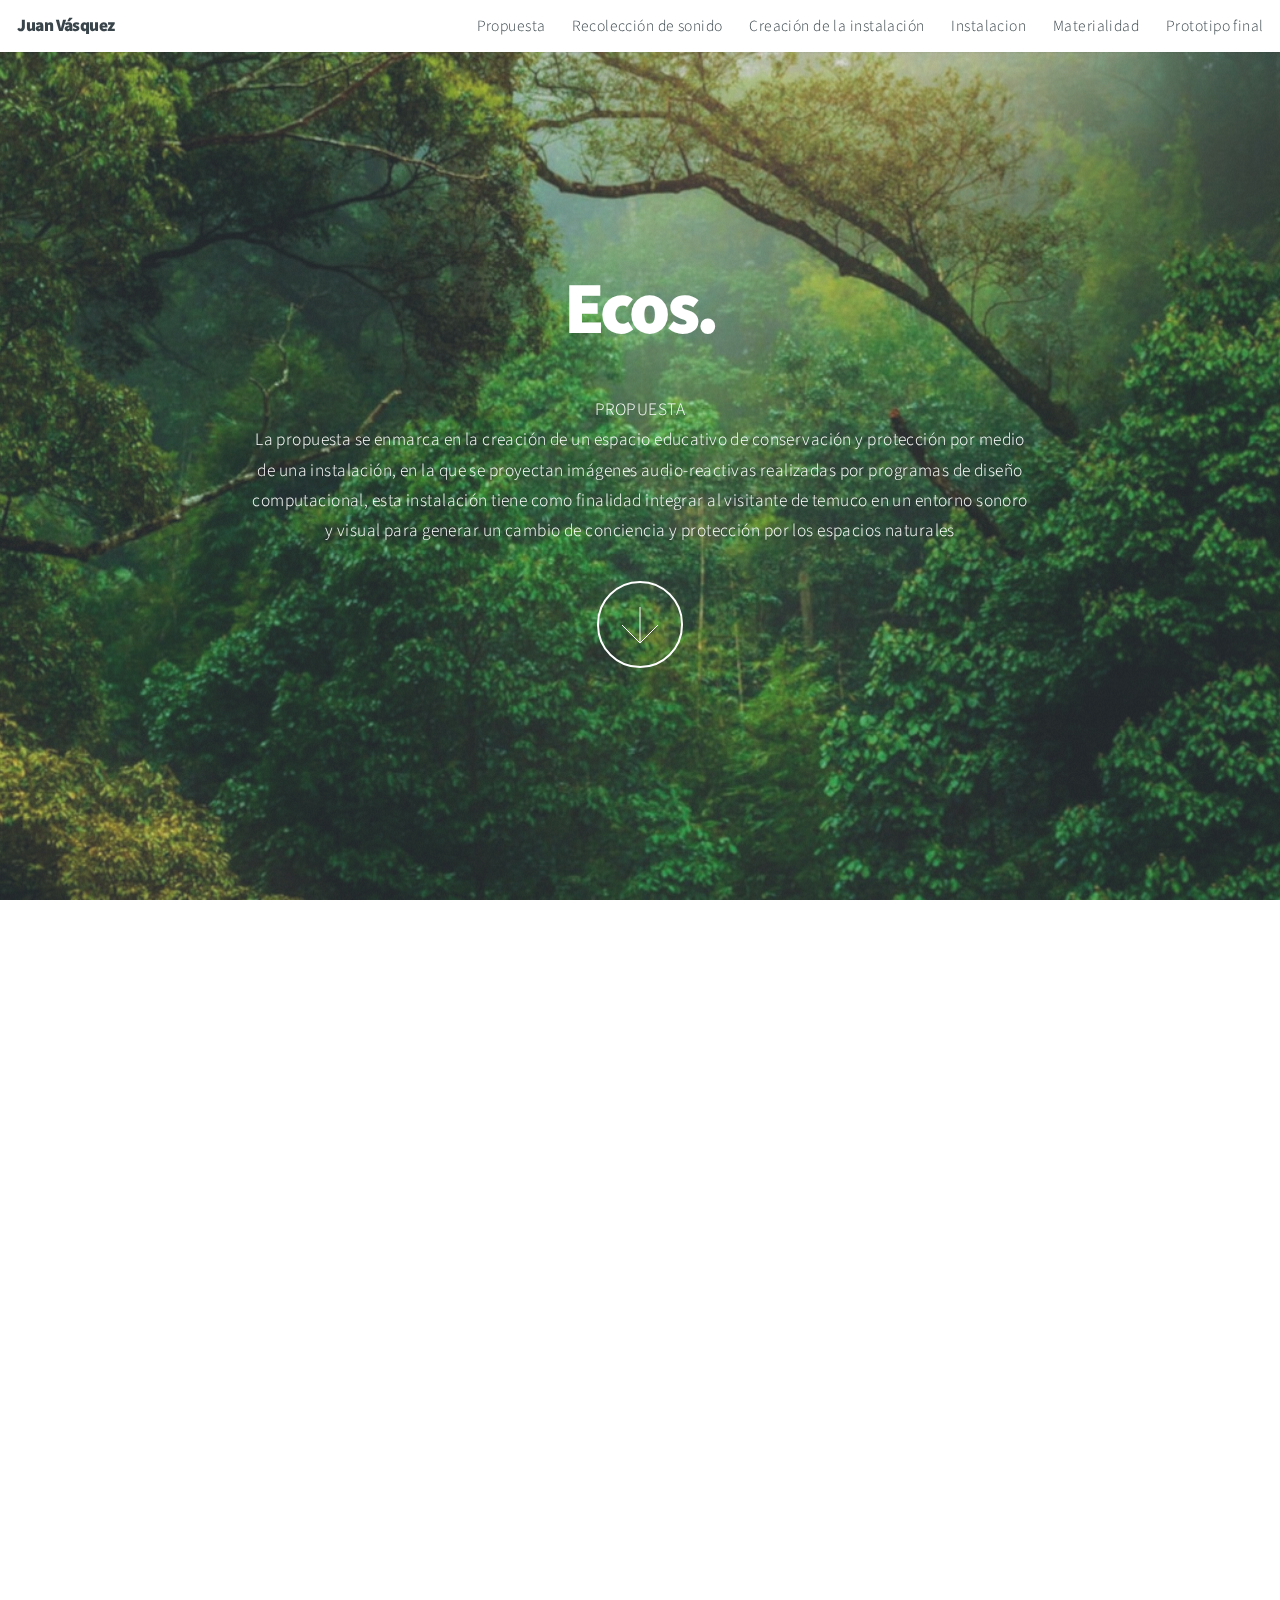
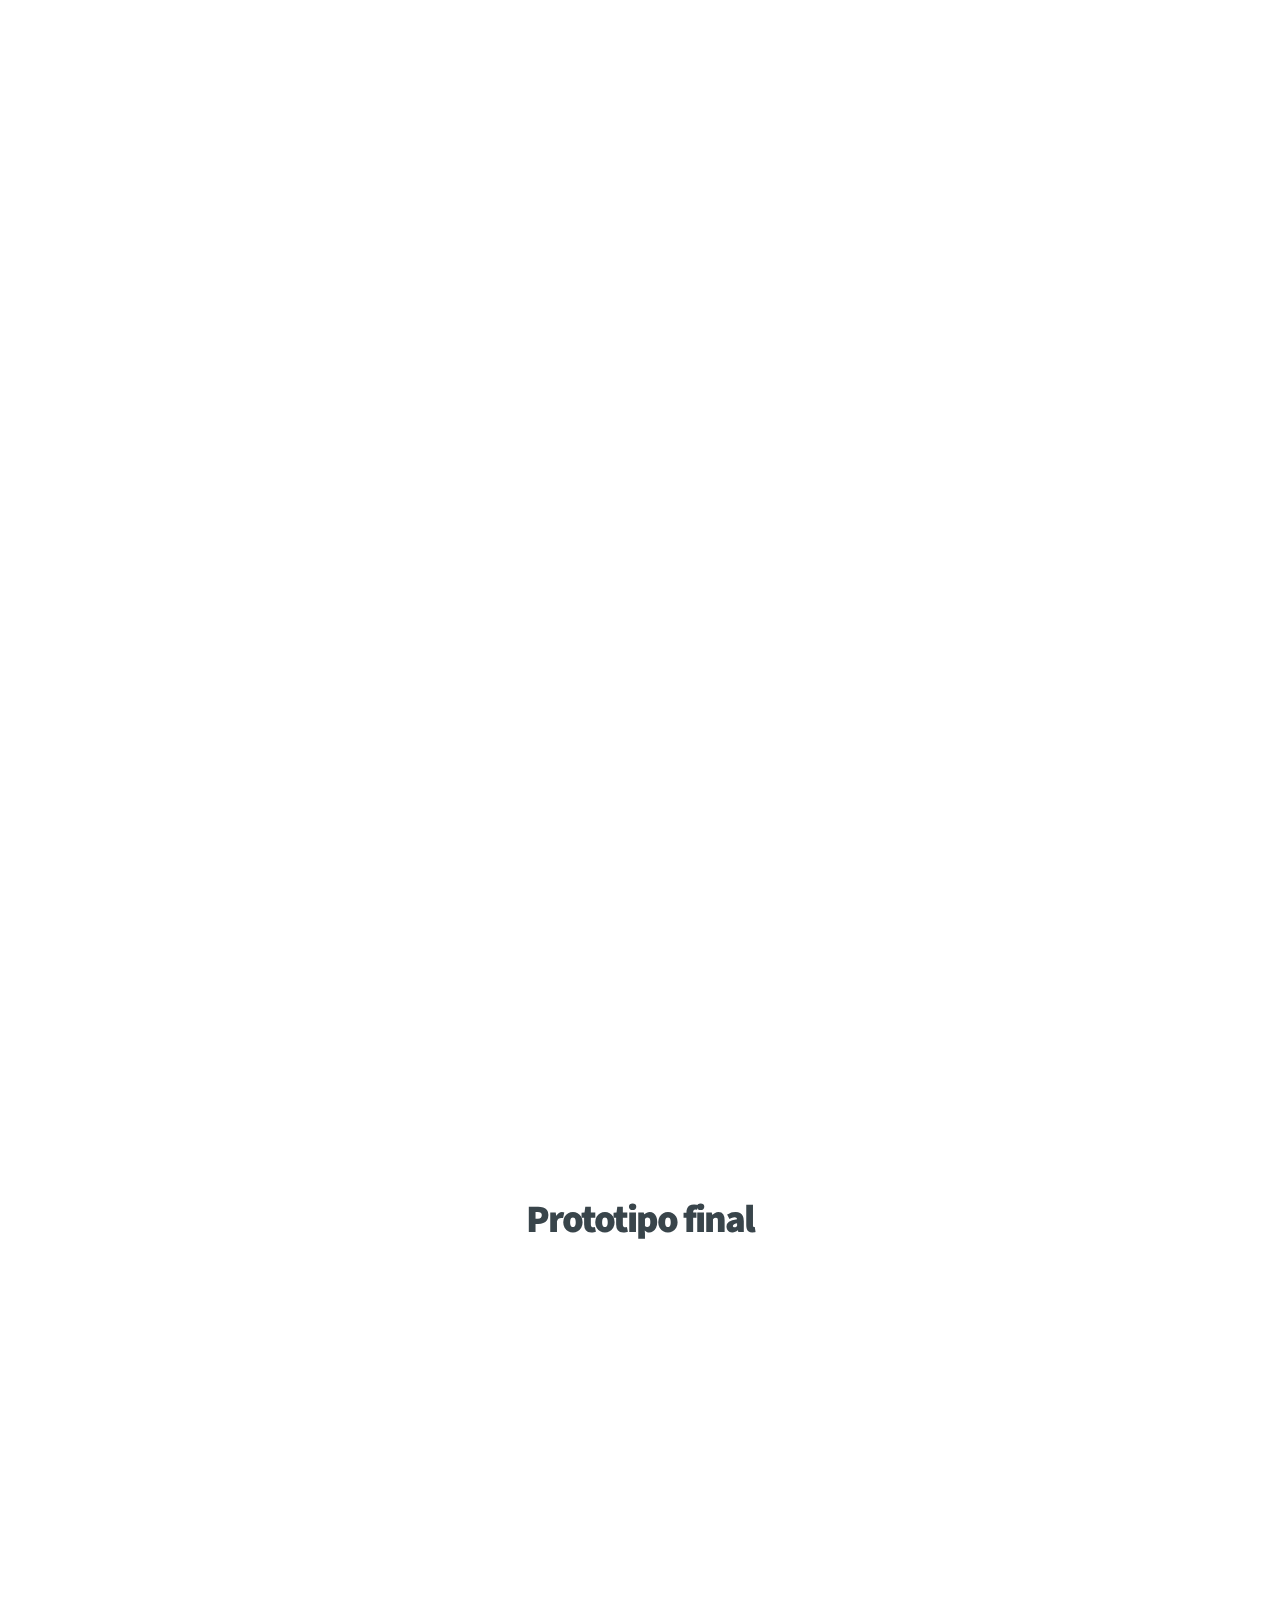
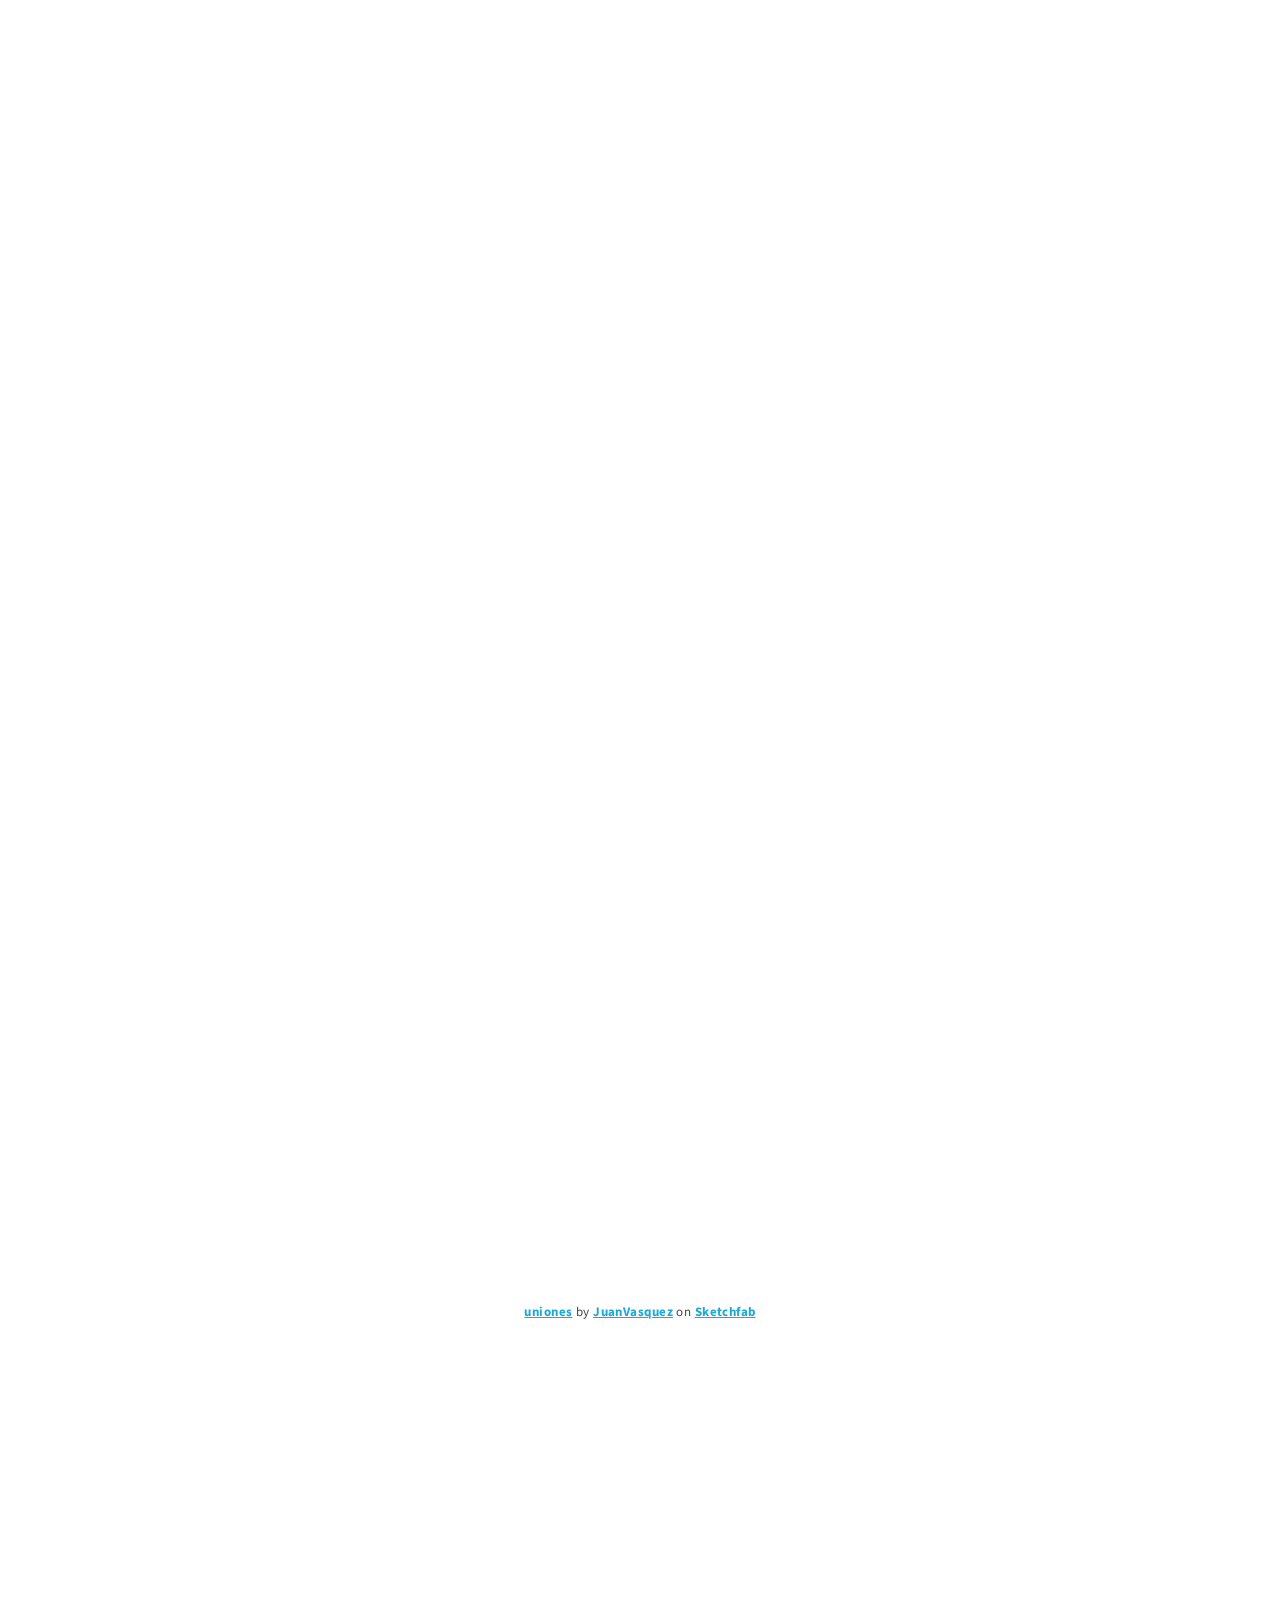
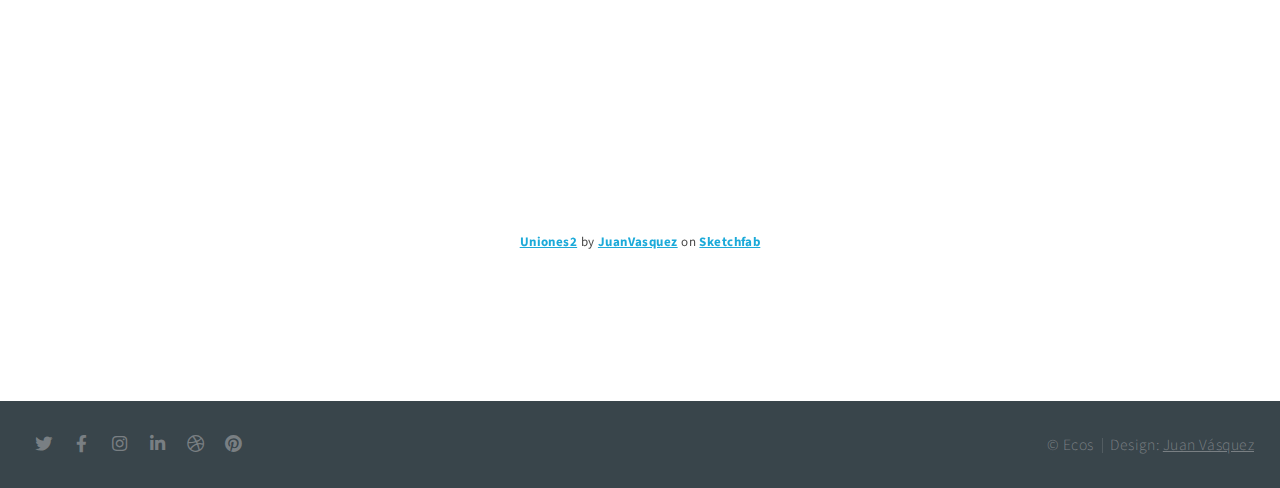
<file: 02.html>
<!DOCTYPE HTML>
<!--
	Big Picture by HTML5 UP
	html5up.net | @ajlkn
	Free for personal and commercial use under the CCA 3.0 license (html5up.net/license)
-->
<html>
	<head>
		<title>Taller II</title>
		<meta charset="utf-8" />
		<meta name="viewport" content="width=device-width, initial-scale=1, user-scalable=no" />
		<link rel="stylesheet" href="assets/css/main.css" />
		<noscript><link rel="stylesheet" href="assets/css/noscript.css" /></noscript>
	</head>
	<body class="is-preload">

		<!-- Header -->
			<header id="header">
				<h1>Juan Vásquez</h1>
				<nav>
					<ul>
						<li><a href="#intro">Propuesta</a></li>
						<li><a href="#ten">Recolección  de sonido </a></li>
						<li><a href="#eleven">Creación de la instalación </a></li>
						<li><a href="#twelve">Instalacion</a></li>
						<li><a href="#thirteen">Materialidad</a></li>
						<li><a href="#fourteen">Prototipo final</a></li>
						
						
					</ul>
				</nav>
			</header>

		<!-- Intro -->
			<section id="intro" class="main style1 dark fullscreen">
				<div class="content">
					<header>
						<h2>Ecos.</h2>
					</header>
					<p> <strong></strong><br />PROPUESTA<strong></strong><br />La propuesta se enmarca en la creación de  un espacio educativo de conservación y protección por medio de una instalación, en la que se proyectan imágenes audio-reactivas realizadas por programas de diseño computacional, esta instalación tiene como finalidad integrar al visitante de temuco en un entorno sonoro y visual para generar un cambio de conciencia y protección por los espacios naturales
					<footer>
						<a href="#one" class="button style2 down">More</a>
					</footer>
				</div>
			</section>

		<!-- Ten -->
			<section id="ten" class="main style2 right dark fullscreen">
				<div class="content box style2">
					<header>
						<h2>Busqueda/Desarrollo</h2>
					</header>
					<p>Primero: Se hace una busqueda en internet de los sonidos naturales del geoparque y otros parques cercanos, ningún sonido es descartado ya que son necesarios para crear la instalación<strong></strong><br />Segundo: Cada sonido es analizado y arreglado para que suene lo mas nitido posible, se transforman a formato mp3<strong></strong><br />Tercero: Por medio de un programa de diseño se crean  modelos en 3d de figuras abstractas que reaccionan a los audios grabados, a estos diseños se les llama AUDIOREACTIVOS y son el alma de la instalación<strong></strong><br />El programa utilizado para este proceso es TOUCHDESIGNER.
					.</p>
				</div>
				<a href="#eleven" class="button style2 down anchored">Next</a>
			</section>

		<!-- Eleven -->
			<section id="eleven" class="main style2 left dark fullscreen">
				<div class="content box style2">
					<header>
						<h2>Programas/Modelado</h2>
					</header>
					<p>Cuarto: Se comienza con un modelado de instalación abstracta, en el programa Rhinoceros y Grasshopper, buscando la forma deseada que represente la flora de Kütralcura.<strong></strong><br />Quinto: Una vez definida la forma, esta es subida en la plataforma de sketchfab para ser visualizada como prototipo final.<strong></strong><br />Las uniones creadas en Grasshopper son impresas en impresoras 3D.  
					
					</p>
				</div>
				<a href="#twelve" class="button style2 down anchored">Next</a>
			</section>
			
		<!-- Twelve-->
			<section id="twelve" class="main style2 right dark fullscreen">
				<div class="content box style2">
					<header>
						<h2>Armado/Espacio</h2>
					</header>
					<p>Sexto: Se comieza con la busqueda del espacio para la instación del proyecto, el que deberá contar con las medidas establecidas 12 x 8 x 3 M2 como minimo, ademas de contar con la electricidad y resguardo de los componentes de audio y proyectores<strong></strong><br />Se recurrira a espacios municipales, colegios y universidades<strong></strong><br />El armado será insitu. 
					.</p>
				</div>
				<a href="#thirteen" class="button style2 down anchored">Next</a>
			</section>	

		<!-- Thirteen-->
			<section id="thirteen" class="main style2 left dark fullscreen">
				<div class="content box style2">
					<header>
						<h2>Materialidad</h2>
					</header>
					<p>Uniones: Las uniones serán diseñadas en Grasshopper y a su vez impresas en impresoras 3D, el material utilisado será plástico y el color será verde<strong></strong><br />Varillas: Las varillas serán de coligüe en un diametro no superior a 3 cm y en su largo minimo de 4 mts, estos se cortarán de diferentes largo determinados con anterioridad.<strong></strong><br />Para la proyección se utilizarán tecnologias especificas como computadores, proyectores, sistemas de audios.
					</p>
				</div>
				<a href="#fourteen" class="button style2 down anchored">Next</a>
			</section>

			<!-- Five
			<section id="five" class="main style2 right dark fullscreen">
				<div class="content box style2">
					<header>
						<h2>Historia</h2>
					</header>
					<p>ECOS... "RECUERDO DE INFANCIA EN VILLA ALEMANA"<br /> Crecí en Villa Alemana y recuerdo caminar descalzo por el pasto, correr sobre tierra seca y polvorienta, recuerdo el viento en mi cara y el sonido que hace al interactuar con las hojas, el canto de las aves y el sonido de la lluvia al contacto con la superficie, todos esos recuerdos estan conectados con un sonido particular, es por eso que cada vez que escuchamos el cantar de un ave, lo reconocemos, lo imaginamos, por que esta en nuestra memoria a la que podemos acceder gracias al sonido. Todos hemos sentido el llamado de la naturaleza y es por que crecimos en ella, solo que ahora ya de adultos, nos olvidamos que fuimos parte de la misma. "Juan Vásquez".
				</div>
				<a href="#referencias" class="button style2 down anchored">Next</a>
			</section>		

		<!-- Fourteen -->
			<section id="fourteen" class="main style3 primary">
				<div class="content">
					<header>
						<h2>Prototipo final</h2>
						<p>
						</p>
					</header>

					<!-- Gallery  -->
						<div class="gallery">
							<article class="from-left">
<div class="sketchfab-embed-wrapper">
    <iframe title="A 3D model" width="640" height="480" src="https://sketchfab.com/models/74c65d0aebe44917b6660314daf69705/embed?autostart=0&amp;ui_controls=1&amp;ui_infos=1&amp;ui_inspector=1&amp;ui_stop=1&amp;ui_watermark=1&amp;ui_watermark_link=1" frameborder="0" allow="autoplay; fullscreen; vr" mozallowfullscreen="true" webkitallowfullscreen="true"></iframe>
    <p style="font-size: 13px; font-weight: normal; margin: 5px; color: #4A4A4A;">
        <a href="https://sketchfab.com/3d-models/inst01-74c65d0aebe44917b6660314daf69705?utm_medium=embed&utm_source=website&utm_campaign=share-popup" target="_blank" style="font-weight: bold; color: #1CAAD9;">Inst01</a>
        by <a href="https://sketchfab.com/JuanVasquez?utm_medium=embed&utm_source=website&utm_campaign=share-popup" target="_blank" style="font-weight: bold; color: #1CAAD9;">JuanVasquez</a>
        on <a href="https://sketchfab.com?utm_medium=embed&utm_source=website&utm_campaign=share-popup" target="_blank" style="font-weight: bold; color: #1CAAD9;">Sketchfab</a>
    </p>
</div>



   
    <iframe title="A 3D model" width="640" height="480" src="https://sketchfab.com/models/23d0c97f631248f7846268fad218d47f/embed?autostart=0&amp;ui_controls=1&amp;ui_infos=1&amp;ui_inspector=1&amp;ui_stop=1&amp;ui_watermark=1&amp;ui_watermark_link=1" frameborder="0" allow="autoplay; fullscreen; vr" mozallowfullscreen="true" webkitallowfullscreen="true"></iframe>
    <p style="font-size: 13px; font-weight: normal; margin: 5px; color: #4A4A4A;">
        <a href="https://sketchfab.com/3d-models/separado1-23d0c97f631248f7846268fad218d47f?utm_medium=embed&utm_source=website&utm_campaign=share-popup" target="_blank" style="font-weight: bold; color: #1CAAD9;">Separado1</a>
        by <a href="https://sketchfab.com/JuanVasquez?utm_medium=embed&utm_source=website&utm_campaign=share-popup" target="_blank" style="font-weight: bold; color: #1CAAD9;">JuanVasquez</a>
        on <a href="https://sketchfab.com?utm_medium=embed&utm_source=website&utm_campaign=share-popup" target="_blank" style="font-weight: bold; color: #1CAAD9;">Sketchfab</a>
    </p>
</div>

<div class="sketchfab-embed-wrapper">
    <iframe title="A 3D model" width="640" height="480" src="https://sketchfab.com/models/e61103778a6f4dda94daaac0f37fdfd0/embed?autostart=0&amp;ui_controls=1&amp;ui_infos=1&amp;ui_inspector=1&amp;ui_stop=1&amp;ui_watermark=1&amp;ui_watermark_link=1" frameborder="0" allow="autoplay; fullscreen; vr" mozallowfullscreen="true" webkitallowfullscreen="true"></iframe>
    <p style="font-size: 13px; font-weight: normal; margin: 5px; color: #4A4A4A;">
        <a href="https://sketchfab.com/3d-models/uniones-e61103778a6f4dda94daaac0f37fdfd0?utm_medium=embed&utm_source=website&utm_campaign=share-popup" target="_blank" style="font-weight: bold; color: #1CAAD9;">uniones</a>
        by <a href="https://sketchfab.com/JuanVasquez?utm_medium=embed&utm_source=website&utm_campaign=share-popup" target="_blank" style="font-weight: bold; color: #1CAAD9;">JuanVasquez</a>
        on <a href="https://sketchfab.com?utm_medium=embed&utm_source=website&utm_campaign=share-popup" target="_blank" style="font-weight: bold; color: #1CAAD9;">Sketchfab</a>
    </p>
</div>

<div class="sketchfab-embed-wrapper">
    <iframe title="A 3D model" width="640" height="480" src="https://sketchfab.com/models/747da360c3e4413db96ff2fb983ba651/embed?autostart=0&amp;ui_controls=1&amp;ui_infos=1&amp;ui_inspector=1&amp;ui_stop=1&amp;ui_watermark=1&amp;ui_watermark_link=1" frameborder="0" allow="autoplay; fullscreen; vr" mozallowfullscreen="true" webkitallowfullscreen="true"></iframe>
    <p style="font-size: 13px; font-weight: normal; margin: 5px; color: #4A4A4A;">
        <a href="https://sketchfab.com/3d-models/uniones2-747da360c3e4413db96ff2fb983ba651?utm_medium=embed&utm_source=website&utm_campaign=share-popup" target="_blank" style="font-weight: bold; color: #1CAAD9;">Uniones2</a>
        by <a href="https://sketchfab.com/JuanVasquez?utm_medium=embed&utm_source=website&utm_campaign=share-popup" target="_blank" style="font-weight: bold; color: #1CAAD9;">JuanVasquez</a>
        on <a href="https://sketchfab.com?utm_medium=embed&utm_source=website&utm_campaign=share-popup" target="_blank" style="font-weight: bold; color: #1CAAD9;">Sketchfab</a>
    </p>
</div>

								<!--<a href="images/fulls/01.jpg" class="image fit"><img src="images/thumbs/01.jpg" title="R. Murray Schafer" alt="" /></a>
							</article>
							<article class="from-right">
								<a href="images/fulls/02.jpg" class="image fit"><img src="images/thumbs/02.jpg" title="Mapa Sonoro" alt="" /></a>
							</article>
							<article class="from-left">
								<a href="images/fulls/03.jpg" class="image fit"><img src="images/thumbs/03.jpg" title="Ricky Van Broekhoven" alt="" /></a>
							</article>
							<article class="from-right">
								<a href="images/fulls/04.jpg" class="image fit"><img src="images/thumbs/04.jpg" title="Andi Thomas" alt="" /></a>
							</article>
							<article class="from-left"><!--
								<a href="images/fulls/05.jpg" class="image fit"><img src="images/thumbs/05.jpg" title="The sparkling shell" alt="" /></a>
							</article>
							<article class="from-right">
								<a href="images/fulls/06.jpg" class="image fit"><img src="images/thumbs/06.jpg" title="Bent IX" alt="" /></a>
							</article>-->
						</div>

				</div>
			</section>
			
			<!-- Six 
			<section id="six" class="main style3 primary">
				<div class="content">
					<header>
						<h2>Referencias</h2><a href="https://www.youtube.com/watch?v=BaOZzsqOqM8">Murray Schafer</a>  , <a href="https://mapasonoru.com/mapa.php">Mapa sonoro</a> ,  <a href="https://www.youtube.com/watch?v=pmR9e2zFXTQ">Ricky Van Broekhaven</a> ,  <a href="https://www.youtube.com/watch?v=oD6gSmQsfD0">Andy Thomas</a>
						<p>
						</p>
					</header>

					<!-- Gallery  -->
						<div class="gallery"><!--
							<article class="from-left">
								<a href="images/fulls/01.jpg" class="image fit"><img src="images/thumbs/01.jpg" title="R. Murray Schafer" alt="" /></a>
							</article>
							<article class="from-right">
								<a href="images/fulls/02.jpg" class="image fit"><img src="images/thumbs/02.jpg" title="Mapa Sonoro" alt="" /></a>
							</article>
							<article class="from-left">
								<a href="images/fulls/03.jpg" class="image fit"><img src="images/thumbs/03.jpg" title="Ricky Van Broekhoven" alt="" /></a>
							</article>
							<article class="from-right">
								<a href="images/fulls/04.jpg" class="image fit"><img src="images/thumbs/04.jpg" title="Andi Thomas" alt="" /></a>
							</article>
							<article class="from-left"><!--
								<a href="images/fulls/05.jpg" class="image fit"><img src="images/thumbs/05.jpg" title="The sparkling shell" alt="" /></a>
							</article>
							<article class="from-right">
								<a href="images/fulls/06.jpg" class="image fit"><img src="images/thumbs/06.jpg" title="Bent IX" alt="" /></a>
							</article>-->
						</div>

				</div>
			</section>		

		<!-- Contact --><!--
			<section id="contact" class="main style3 secondary">
				<div class="content">
					<header>
						<h2>Say Hello.</h2>
						<p>Lorem ipsum dolor sit amet et sapien sed elementum egestas dolore condimentum.</p>
					</header>
					<div class="box">
						<form method="post" action="#">
							<div class="fields">
								<div class="field half"><input type="text" name="name" placeholder="Name" /></div>
								<div class="field half"><input type="email" name="email" placeholder="Email" /></div>
								<div class="field"><textarea name="message" placeholder="Message" rows="6"></textarea></div>
							</div>
							<ul class="actions special">
								<li><input type="submit" value="Send Message" /></li>
							</ul>
						</form>
					</div>
				</div>
			</section>-->

		<!-- Footer -->
			<footer id="footer">

				<!-- Icons -->
					<ul class="icons">
						<li><a href="#" class="icon brands fa-twitter"><span class="label">Twitter</span></a></li>
						<li><a href="#" class="icon brands fa-facebook-f"><span class="label">Facebook</span></a></li>
						<li><a href="#" class="icon brands fa-instagram"><span class="label">Instagram</span></a></li>
						<li><a href="#" class="icon brands fa-linkedin-in"><span class="label">LinkedIn</span></a></li>
						<li><a href="#" class="icon brands fa-dribbble"><span class="label">Dribbble</span></a></li>
						<li><a href="#" class="icon brands fa-pinterest"><span class="label">Pinterest</span></a></li>
					</ul>

				<!-- Menu -->
					<ul class="menu">
						<li>&copy; Ecos</li><li>Design: <a href="https://html5up.net">Juan Vásquez</a></li>
					</ul>

			</footer>

		<!-- Scripts -->
			<script src="assets/js/jquery.min.js"></script>
			<script src="assets/js/jquery.poptrox.min.js"></script>
			<script src="assets/js/jquery.scrolly.min.js"></script>
			<script src="assets/js/jquery.scrollex.min.js"></script>
			<script src="assets/js/browser.min.js"></script>
			<script src="assets/js/breakpoints.min.js"></script>
			<script src="assets/js/util.js"></script>
			<script src="assets/js/main.js"></script>

	</body>
</html>
</file>
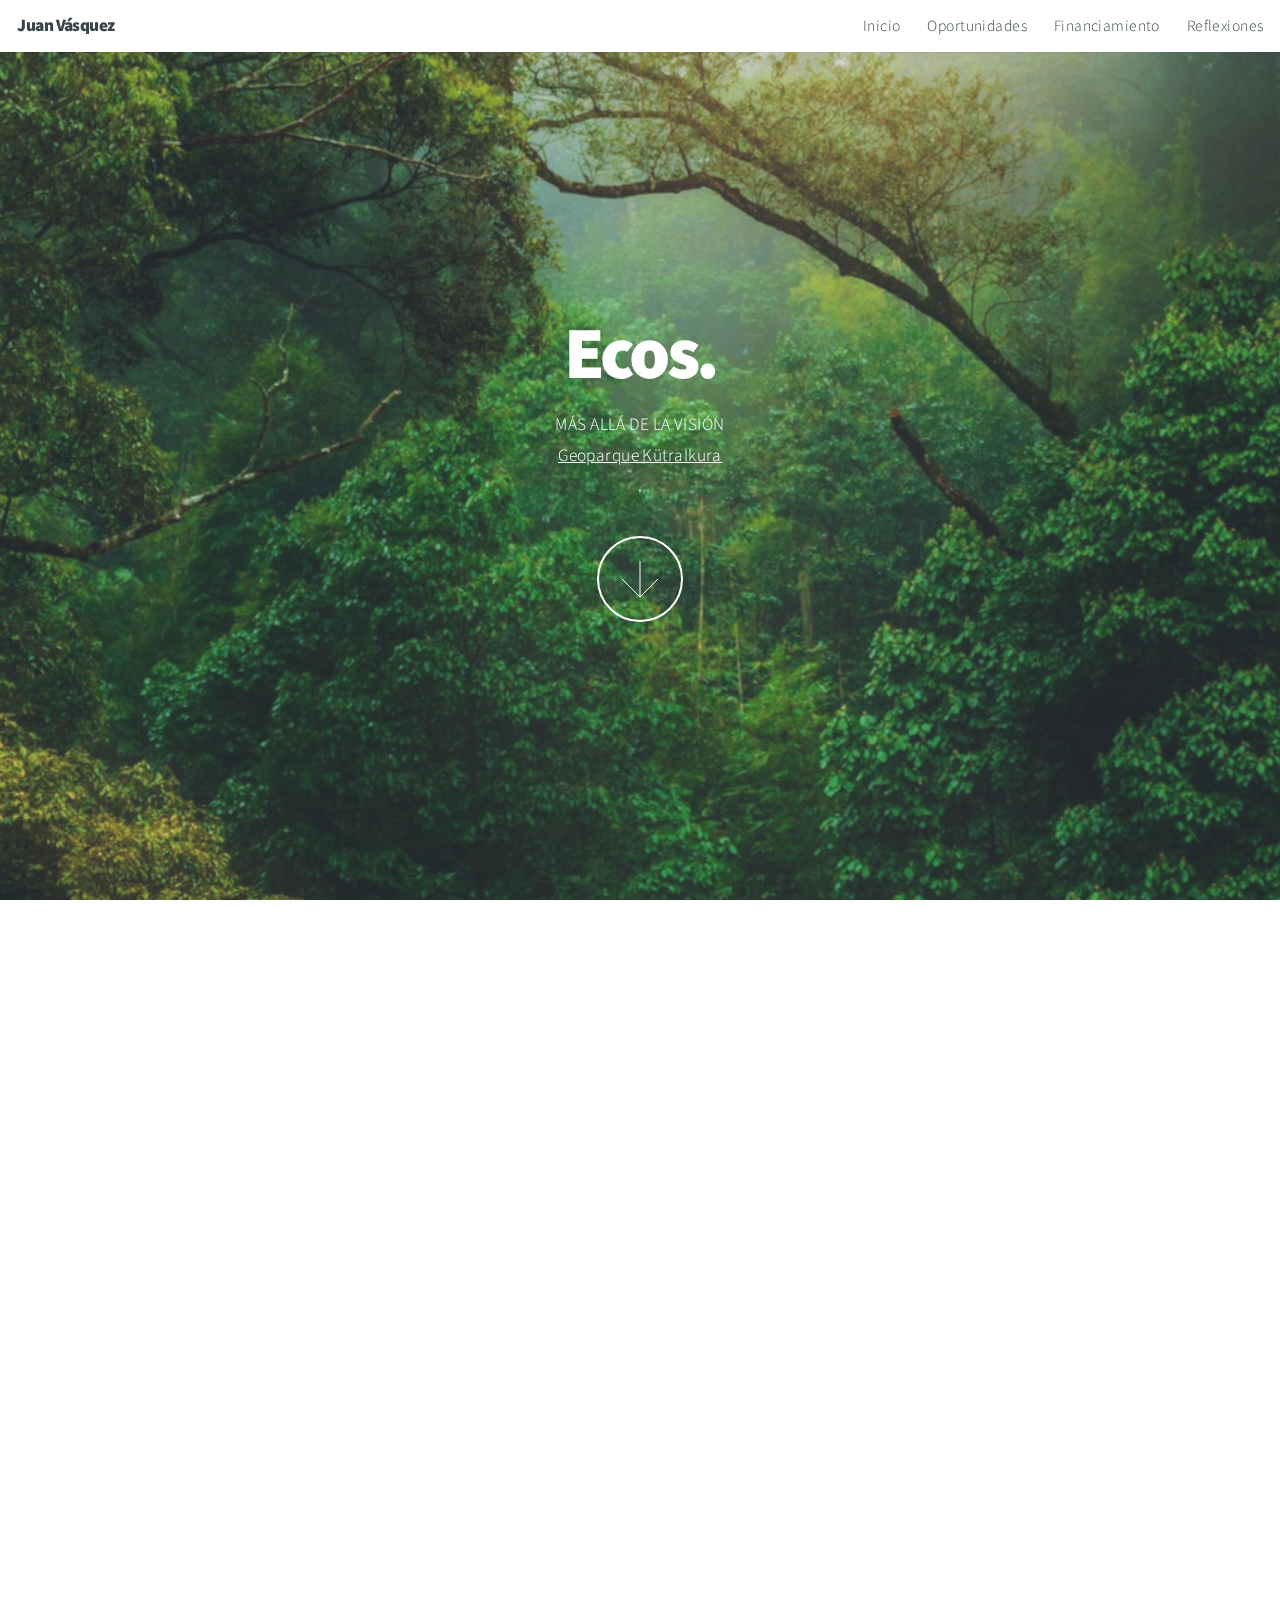
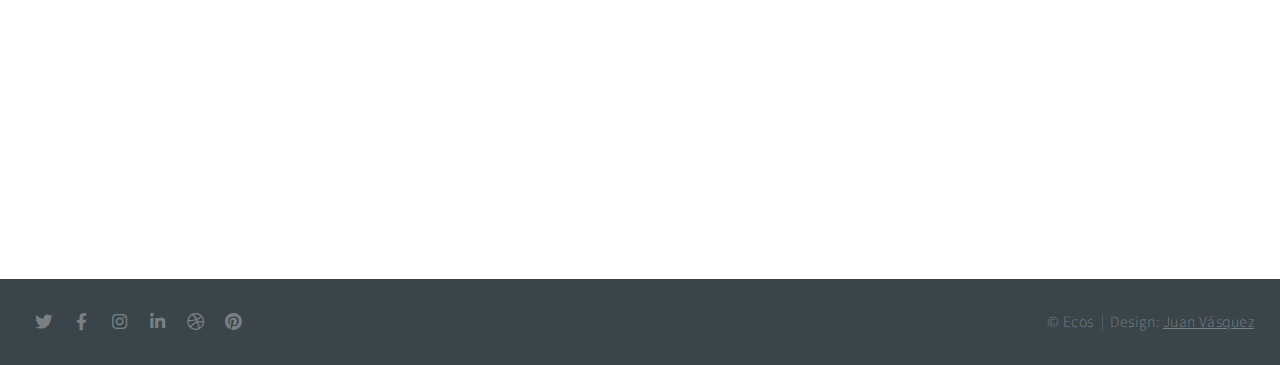
<file: 03.html>
<!DOCTYPE HTML>
<!--
	Big Picture by HTML5 UP
	html5up.net | @ajlkn
	Free for personal and commercial use under the CCA 3.0 license (html5up.net/license)
-->
<html>
	<head>
		<title>Taller II</title>
		<meta charset="utf-8" />
		<meta name="viewport" content="width=device-width, initial-scale=1, user-scalable=no" />
		<link rel="stylesheet" href="assets/css/main.css" />
		<noscript><link rel="stylesheet" href="assets/css/noscript.css" /></noscript>
	</head>
	<body class="is-preload">

		<!-- Header -->
			<header id="header">
				<h1>Juan Vásquez</h1>
				<nav>
					<ul>
						<li><a href="#intro">Inicio</a></li>
						<li><a href="#fifteen">Oportunidades </a></li>
						<li><a href="#sixteen">Financiamiento</a></li>
						<li><a href="#seventeen">Reflexiones</a></li>
						
					</ul>
				</nav>
			</header>

		<!-- Intro -->
			<section id="intro" class="main style1 dark fullscreen">
				<div class="content">
					<header>
						<h2>Ecos.</h2>
					</header>
					<p>MÁS ALLÁ DE LA VISIÓN <strong></strong><br /><a href="http://www.geoparquekutralkura.cl/">Geoparque Kütralkura</a> <a href="https://html5up.net"></a><br />
					 <a href="https://html5up.net/license"></a>.</p>
					<footer>
						<a href="#one" class="button style2 down">More</a>
					</footer>
				</div>
			</section>

		<!-- Fifteen -->
			<section id="fifteen" class="main style2 right dark fullscreen">
				<div class="content box style2">
					<header>
						<h2>Oportunidades</h2>
					</header>
					<p>Ecos, nos impulsa a la creación para una disciplina emergente, relacionada a la conservación del sonido y protección de los espacios naturales, esto nos abre las puertas para poder desarrollar y construir un museo permanente del sonido, dedicado al paisaje sonoro de la región de La Araucanía, además, es posible desarrollar talleres de soundscape para colegios y universidades en donde se impulsarán los valores y ética que necesitamos para poder protejer los espacios naturales, podemos crear un abanico de posibilidades relacionadas con el sonido para que estas ayuden en la protección de la naturaleza.
					
					.</p>
				</div>
				<a href="#sisteen" class="button style2 down anchored">Next</a>
			</section>

		<!-- Sixteen -->
			<section id="sixteen" class="main style2 left dark fullscreen">
				<div class="content box style2">
					<header>
						<h2>financiamiento</h2>
					</header>
					<p>El financiamiento para este proyecto se puede acceder por via licitaciones públicas tales como FONDART o por financiamiento privado otorgado por instituciones bancarias. 				
					
					</p>
				</div>
				<a href="#seventeen" class="button style2 down anchored">Next</a>
			</section>
			
		<!-- Seventeen -->
			<section id="seventeen" class="main style2 right dark fullscreen">
				<div class="content box style2">
					<header>
						<h2>Reflexiones</h2>
					</header>
					<p>Hoy en día las personas tenemos una relación muy superficial con el entorno que nos rodea, una sensación de no pertenencia, cuando deberíamos sentirnos parte del espacio vinculandonos a través de lo que escuchamos, recuperando la empatía con las especies con que convivimos y desde esta perspectiva social y de convivencia, volvernos críticos de lo que nos desvía, esta experiencia sonora nos invita a ser parte de un proyecto más allá de lo material, nos educa para poder entender mejor nuestras relaciones, y buscar nuevas vías de desarrollo compatibles con el medio ambiente.
					</p>
				</div><!--
				<a href="#four" class="button style2 down anchored">Next</a>-->
			</section>	

		<!-- four 
			<section id="four" class="main style2 left dark fullscreen">
				<div class="content box style2">
					<header>
						<h2>El valor del silencio</h2>
					</header>
					<p>El silencio es una pausa reflexiva que nos ayuda a tener claridad de los actos, es una fuente de sabiduría, aprendizajes, gracias al silencio existe la calma el pensamiento y la razón, el silencio puede conectarnos con el sonido generando reacciones y sensaciones internas que nos conectan con los recuerdos, conectarse con la naturaleza es un gran momento y los grandes momentos exigen silencio, "nunca rompas el silencio si no es para mejorarlo"
					</p>
				</div>
				<a href="#five" class="button style2 down anchored">Next</a>
			</section>

			<!-- Five 
			<section id="five" class="main style2 right dark fullscreen">
				<div class="content box style2">
					<header>
						<h2>Historia</h2>
					</header>
					<p>ECOS... "RECUERDO DE INFANCIA EN VILLA ALEMANA"<br /> Crecí en Villa Alemana y recuerdo caminar descalzo por el pasto, correr sobre tierra seca y polvorienta, recuerdo el viento en mi cara y el sonido que hace al interactuar con las hojas, el canto de las aves y el sonido de la lluvia al contacto con la superficie, todos esos recuerdos estan conectados con un sonido particular, es por eso que cada vez que escuchamos el cantar de un ave, lo reconocemos, lo imaginamos, por que esta en nuestra memoria a la que podemos acceder gracias al sonido. Todos hemos sentido el llamado de la naturaleza y es por que crecimos en ella, solo que ahora ya de adultos, nos olvidamos que fuimos parte de la misma. "Juan Vásquez".
				</div>
				<a href="#referencias" class="button style2 down anchored">Next</a>
			</section>		

		<!-- Six 
			<section id="six" class="main style3 primary">
				<div class="content">
					<header>
						<h2>Referencias</h2>
						<p>
						</p>
					</header>

					<!-- Gallery  
						<div class="gallery">
							<article class="from-left">
								<a href="images/fulls/01.jpg" class="image fit"><img src="images/thumbs/01.jpg" title="R. Murray Schafer" alt="" /></a>
							</article>
							<article class="from-right">
								<a href="images/fulls/02.jpg" class="image fit"><img src="images/thumbs/02.jpg" title="Mapa Sonoro" alt="" /></a>
							</article>
							<article class="from-left">
								<a href="images/fulls/03.jpg" class="image fit"><img src="images/thumbs/03.jpg" title="Ricky Van Broekhoven" alt="" /></a>
							</article>
							<article class="from-right">
								<a href="images/fulls/04.jpg" class="image fit"><img src="images/thumbs/04.jpg" title="Andi Thomas" alt="" /></a>
							</article>
							<article class="from-left">
								<a href="images/fulls/05.jpg" class="image fit"><img src="images/thumbs/05.jpg" title="The sparkling shell" alt="" /></a>
							</article>
							<article class="from-right">
								<a href="images/fulls/06.jpg" class="image fit"><img src="images/thumbs/06.jpg" title="Bent IX" alt="" /></a>
							</article>-->
						</div>

				</div>
			</section>
			
			<!-- Six 
			<section id="six" class="main style3 primary">
				<div class="content">
					<header>
						<h2>Referencias</h2><a href="https://www.youtube.com/watch?v=BaOZzsqOqM8">Murray Schafer</a>  , <a href="https://mapasonoru.com/mapa.php">Mapa sonoro</a> ,  <a href="https://www.youtube.com/watch?v=pmR9e2zFXTQ">Ricky Van Broekhaven</a> ,  <a href="https://www.youtube.com/watch?v=oD6gSmQsfD0">Andy Thomas</a>
						<p>
						</p>
					</header>

					<!-- Gallery  -->
						<div class="gallery"><!--
							<article class="from-left">
								<a href="images/fulls/01.jpg" class="image fit"><img src="images/thumbs/01.jpg" title="R. Murray Schafer" alt="" /></a>
							</article>
							<article class="from-right">
								<a href="images/fulls/02.jpg" class="image fit"><img src="images/thumbs/02.jpg" title="Mapa Sonoro" alt="" /></a>
							</article>
							<article class="from-left">
								<a href="images/fulls/03.jpg" class="image fit"><img src="images/thumbs/03.jpg" title="Ricky Van Broekhoven" alt="" /></a>
							</article>
							<article class="from-right">
								<a href="images/fulls/04.jpg" class="image fit"><img src="images/thumbs/04.jpg" title="Andi Thomas" alt="" /></a>
							</article>
							<article class="from-left"><!--
								<a href="images/fulls/05.jpg" class="image fit"><img src="images/thumbs/05.jpg" title="The sparkling shell" alt="" /></a>
							</article>
							<article class="from-right">
								<a href="images/fulls/06.jpg" class="image fit"><img src="images/thumbs/06.jpg" title="Bent IX" alt="" /></a>
							</article>-->
						</div>

				</div>
			</section>		

		<!-- Contact --><!--
			<section id="contact" class="main style3 secondary">
				<div class="content">
					<header>
						<h2>Say Hello.</h2>
						<p>Lorem ipsum dolor sit amet et sapien sed elementum egestas dolore condimentum.</p>
					</header>
					<div class="box">
						<form method="post" action="#">
							<div class="fields">
								<div class="field half"><input type="text" name="name" placeholder="Name" /></div>
								<div class="field half"><input type="email" name="email" placeholder="Email" /></div>
								<div class="field"><textarea name="message" placeholder="Message" rows="6"></textarea></div>
							</div>
							<ul class="actions special">
								<li><input type="submit" value="Send Message" /></li>
							</ul>
						</form>
					</div>
				</div>
			</section>-->

		<!-- Footer -->
			<footer id="footer">

				<!-- Icons -->
					<ul class="icons">
						<li><a href="#" class="icon brands fa-twitter"><span class="label">Twitter</span></a></li>
						<li><a href="#" class="icon brands fa-facebook-f"><span class="label">Facebook</span></a></li>
						<li><a href="#" class="icon brands fa-instagram"><span class="label">Instagram</span></a></li>
						<li><a href="#" class="icon brands fa-linkedin-in"><span class="label">LinkedIn</span></a></li>
						<li><a href="#" class="icon brands fa-dribbble"><span class="label">Dribbble</span></a></li>
						<li><a href="#" class="icon brands fa-pinterest"><span class="label">Pinterest</span></a></li>
					</ul>

				<!-- Menu -->
					<ul class="menu">
						<li>&copy; Ecos</li><li>Design: <a href="https://html5up.net">Juan Vásquez</a></li>
					</ul>

			</footer>

		<!-- Scripts -->
			<script src="assets/js/jquery.min.js"></script>
			<script src="assets/js/jquery.poptrox.min.js"></script>
			<script src="assets/js/jquery.scrolly.min.js"></script>
			<script src="assets/js/jquery.scrollex.min.js"></script>
			<script src="assets/js/browser.min.js"></script>
			<script src="assets/js/breakpoints.min.js"></script>
			<script src="assets/js/util.js"></script>
			<script src="assets/js/main.js"></script>

	</body>
</html>
</file>
<file: assets/css/noscript.css>
/*
	Big Picture by HTML5 UP
	html5up.net | @ajlkn
	Free for personal and commercial use under the CCA 3.0 license (html5up.net/license)
*/

/* Loader */

	body:before, body:after {
		display: none;
	}
</file>
<file: assets/css/main.css>
@import url("https://fonts.googleapis.com/css?family=Source+Sans+Pro:300,900");
@import url("fontawesome-all.min.css");

/*
	Big Picture by HTML5 UP
	html5up.net | @ajlkn
	Free for personal and commercial use under the CCA 3.0 license (html5up.net/license)
*/

html, body, div, span, applet, object,
iframe, h1, h2, h3, h4, h5, h6, p, blockquote,
pre, a, abbr, acronym, address, big, cite,
code, del, dfn, em, img, ins, kbd, q, s, samp,
small, strike, strong, sub, sup, tt, var, b,
u, i, center, dl, dt, dd, ol, ul, li, fieldset,
form, label, legend, table, caption, tbody,
tfoot, thead, tr, th, td, article, aside,
canvas, details, embed, figure, figcaption,
footer, header, hgroup, menu, nav, output, ruby,
section, summary, time, mark, audio, video {
	margin: 0;
	padding: 0;
	border: 0;
	font-size: 100%;
	font: inherit;
	vertical-align: baseline;}

article, aside, details, figcaption, figure,
footer, header, hgroup, menu, nav, section {
	display: block;}

body {
	line-height: 1;
}

ol, ul {
	list-style: none;
}

blockquote, q {
	quotes: none;
}

	blockquote:before, blockquote:after, q:before, q:after {
		content: '';
		content: none;
	}

table {
	border-collapse: collapse;
	border-spacing: 0;
}

body {
	-webkit-text-size-adjust: none;
}

mark {
	background-color: transparent;
	color: inherit;
}

input::-moz-focus-inner {
	border: 0;
	padding: 0;
}

input, select, textarea {
	-moz-appearance: none;
	-webkit-appearance: none;
	-ms-appearance: none;
	appearance: none;
}

/* Basic */

	@-ms-viewport {
		width: device-width;
	}

	html {
		height: 100%;
	}

	html {
		box-sizing: border-box;
	}

	*, *:before, *:after {
		box-sizing: inherit;
	}

	body {
		background: #ffffff;
		height: 100%;
		min-width: 320px;
	}

		body.is-preload *, body.is-preload *:before, body.is-preload *:after {
			-moz-animation: none !important;
			-webkit-animation: none !important;
			-ms-animation: none !important;
			animation: none !important;
			-moz-transition: none !important;
			-webkit-transition: none !important;
			-ms-transition: none !important;
			transition: none !important;
		}

/* Spinner */

	@-moz-keyframes spinner-rotate {
		0% {
			-moz-transform: scale(1) rotate(0deg);
			-webkit-transform: scale(1) rotate(0deg);
			-ms-transform: scale(1) rotate(0deg);
			transform: scale(1) rotate(0deg);
		}

		100% {
			-moz-transform: scale(1) rotate(360deg);
			-webkit-transform: scale(1) rotate(360deg);
			-ms-transform: scale(1) rotate(360deg);
			transform: scale(1) rotate(360deg);
		}
	}

	@-webkit-keyframes spinner-rotate {
		0% {
			-moz-transform: scale(1) rotate(0deg);
			-webkit-transform: scale(1) rotate(0deg);
			-ms-transform: scale(1) rotate(0deg);
			transform: scale(1) rotate(0deg);
		}

		100% {
			-moz-transform: scale(1) rotate(360deg);
			-webkit-transform: scale(1) rotate(360deg);
			-ms-transform: scale(1) rotate(360deg);
			transform: scale(1) rotate(360deg);
		}
	}

	@-ms-keyframes spinner-rotate {
		0% {
			-moz-transform: scale(1) rotate(0deg);
			-webkit-transform: scale(1) rotate(0deg);
			-ms-transform: scale(1) rotate(0deg);
			transform: scale(1) rotate(0deg);
		}

		100% {
			-moz-transform: scale(1) rotate(360deg);
			-webkit-transform: scale(1) rotate(360deg);
			-ms-transform: scale(1) rotate(360deg);
			transform: scale(1) rotate(360deg);
		}
	}

	@keyframes spinner-rotate {
		0% {
			-moz-transform: scale(1) rotate(0deg);
			-webkit-transform: scale(1) rotate(0deg);
			-ms-transform: scale(1) rotate(0deg);
			transform: scale(1) rotate(0deg);
		}

		100% {
			-moz-transform: scale(1) rotate(360deg);
			-webkit-transform: scale(1) rotate(360deg);
			-ms-transform: scale(1) rotate(360deg);
			transform: scale(1) rotate(360deg);
		}
	}

/* Loader */

	@-moz-keyframes spinner-show {
		0% {
			opacity: 0;
		}

		100% {
			opacity: 1;
		}
	}

	@-webkit-keyframes spinner-show {
		0% {
			opacity: 0;
		}

		100% {
			opacity: 1;
		}
	}

	@-ms-keyframes spinner-show {
		0% {
			opacity: 0;
		}

		100% {
			opacity: 1;
		}
	}

	@keyframes spinner-show {
		0% {
			opacity: 0;
		}

		100% {
			opacity: 1;
		}
	}

	@-moz-keyframes spinner-hide {
		0% {
			-moz-transform: scale(1) rotate(0deg);
			-webkit-transform: scale(1) rotate(0deg);
			-ms-transform: scale(1) rotate(0deg);
			transform: scale(1) rotate(0deg);
			color: #e5e6e7;
			z-index: 100001;
		}

		99% {
			-moz-transform: scale(0.5) rotate(360deg);
			-webkit-transform: scale(0.5) rotate(360deg);
			-ms-transform: scale(0.5) rotate(360deg);
			transform: scale(0.5) rotate(360deg);
			color: #e5e6e7;
			z-index: 100001;
		}

		100% {
			-moz-transform: scale(0.5) rotate(360deg);
			-webkit-transform: scale(0.5) rotate(360deg);
			-ms-transform: scale(0.5) rotate(360deg);
			transform: scale(0.5) rotate(360deg);
			color: #e5e6e7;
			z-index: -1;
		}
	}

	@-webkit-keyframes spinner-hide {
		0% {
			-moz-transform: scale(1) rotate(0deg);
			-webkit-transform: scale(1) rotate(0deg);
			-ms-transform: scale(1) rotate(0deg);
			transform: scale(1) rotate(0deg);
			color: #e5e6e7;
			z-index: 100001;
		}

		99% {
			-moz-transform: scale(0.5) rotate(360deg);
			-webkit-transform: scale(0.5) rotate(360deg);
			-ms-transform: scale(0.5) rotate(360deg);
			transform: scale(0.5) rotate(360deg);
			color: #e5e6e7;
			z-index: 100001;
		}

		100% {
			-moz-transform: scale(0.5) rotate(360deg);
			-webkit-transform: scale(0.5) rotate(360deg);
			-ms-transform: scale(0.5) rotate(360deg);
			transform: scale(0.5) rotate(360deg);
			color: #e5e6e7;
			z-index: -1;
		}
	}

	@-ms-keyframes spinner-hide {
		0% {
			-moz-transform: scale(1) rotate(0deg);
			-webkit-transform: scale(1) rotate(0deg);
			-ms-transform: scale(1) rotate(0deg);
			transform: scale(1) rotate(0deg);
			color: #e5e6e7;
			z-index: 100001;
		}

		99% {
			-moz-transform: scale(0.5) rotate(360deg);
			-webkit-transform: scale(0.5) rotate(360deg);
			-ms-transform: scale(0.5) rotate(360deg);
			transform: scale(0.5) rotate(360deg);
			color: #e5e6e7;
			z-index: 100001;
		}

		100% {
			-moz-transform: scale(0.5) rotate(360deg);
			-webkit-transform: scale(0.5) rotate(360deg);
			-ms-transform: scale(0.5) rotate(360deg);
			transform: scale(0.5) rotate(360deg);
			color: #e5e6e7;
			z-index: -1;
		}
	}

	@keyframes spinner-hide {
		0% {
			-moz-transform: scale(1) rotate(0deg);
			-webkit-transform: scale(1) rotate(0deg);
			-ms-transform: scale(1) rotate(0deg);
			transform: scale(1) rotate(0deg);
			color: #e5e6e7;
			z-index: 100001;
		}

		99% {
			-moz-transform: scale(0.5) rotate(360deg);
			-webkit-transform: scale(0.5) rotate(360deg);
			-ms-transform: scale(0.5) rotate(360deg);
			transform: scale(0.5) rotate(360deg);
			color: #e5e6e7;
			z-index: 100001;
		}

		100% {
			-moz-transform: scale(0.5) rotate(360deg);
			-webkit-transform: scale(0.5) rotate(360deg);
			-ms-transform: scale(0.5) rotate(360deg);
			transform: scale(0.5) rotate(360deg);
			color: #e5e6e7;
			z-index: -1;
		}
	}

	@-moz-keyframes overlay-hide {
		0% {
			opacity: 1;
			z-index: 100000;
		}

		15% {
			opacity: 1;
			z-index: 100000;
		}

		99% {
			opacity: 0;
			z-index: 100000;
		}

		100% {
			opacity: 0;
			z-index: -1;
		}
	}

	@-webkit-keyframes overlay-hide {
		0% {
			opacity: 1;
			z-index: 100000;
		}

		15% {
			opacity: 1;
			z-index: 100000;
		}

		99% {
			opacity: 0;
			z-index: 100000;
		}

		100% {
			opacity: 0;
			z-index: -1;
		}
	}

	@-ms-keyframes overlay-hide {
		0% {
			opacity: 1;
			z-index: 100000;
		}

		15% {
			opacity: 1;
			z-index: 100000;
		}

		99% {
			opacity: 0;
			z-index: 100000;
		}

		100% {
			opacity: 0;
			z-index: -1;
		}
	}

	@keyframes overlay-hide {
		0% {
			opacity: 1;
			z-index: 100000;
		}

		15% {
			opacity: 1;
			z-index: 100000;
		}

		99% {
			opacity: 0;
			z-index: 100000;
		}

		100% {
			opacity: 0;
			z-index: -1;
		}
	}

	body {
		text-decoration: none;
	}

		body:before {
			-moz-animation: spinner-show 1.5s 1 0.25s ease forwards, spinner-hide 0.25s ease-in-out forwards !important;
			-webkit-animation: spinner-show 1.5s 1 0.25s ease forwards, spinner-hide 0.25s ease-in-out forwards !important;
			-ms-animation: spinner-show 1.5s 1 0.25s ease forwards, spinner-hide 0.25s ease-in-out forwards !important;
			animation: spinner-show 1.5s 1 0.25s ease forwards, spinner-hide 0.25s ease-in-out forwards !important;
			-moz-transform-origin: 50% 50%;
			-webkit-transform-origin: 50% 50%;
			-ms-transform-origin: 50% 50%;
			transform-origin: 50% 50%;
			-moz-osx-font-smoothing: grayscale;
			-webkit-font-smoothing: antialiased;
			font-family: FontAwesome;
			font-style: normal;
			font-weight: normal;
			text-transform: none !important;
			color: #e5e6e7;
			content: '\f1ce';
			cursor: default;
			display: block;
			font-size: 2em;
			height: 2em;
			left: 50%;
			line-height: 2em;
			margin: -1em 0 0 -1em;
			opacity: 0;
			position: fixed;
			text-align: center;
			top: 50%;
			width: 2em;
			z-index: -1;
		}

		body:after {
			-moz-animation: overlay-hide 1.5s ease-in forwards !important;
			-webkit-animation: overlay-hide 1.5s ease-in forwards !important;
			-ms-animation: overlay-hide 1.5s ease-in forwards !important;
			animation: overlay-hide 1.5s ease-in forwards !important;
			background: #ffffff;
			content: '';
			display: block;
			height: 100%;
			left: 0;
			opacity: 0;
			position: fixed;
			top: 0;
			width: 100%;
			z-index: -1;
		}

		body.is-preload:before {
			-moz-animation: spinner-show 1.5s 1 0.25s ease forwards, spinner-rotate 0.75s infinite linear !important;
			-webkit-animation: spinner-show 1.5s 1 0.25s ease forwards, spinner-rotate 0.75s infinite linear !important;
			-ms-animation: spinner-show 1.5s 1 0.25s ease forwards, spinner-rotate 0.75s infinite linear !important;
			animation: spinner-show 1.5s 1 0.25s ease forwards, spinner-rotate 0.75s infinite linear !important;
			z-index: 100001;
		}

		body.is-preload:after {
			-moz-animation: none !important;
			-webkit-animation: none !important;
			-ms-animation: none !important;
			animation: none !important;
			opacity: 1;
			z-index: 100000;
		}

	@media (-webkit-min-device-pixel-ratio: 2) {

		body:before {
			line-height: 2.025em;
		}

	}

/* Type */

	body, input, textarea, select {
		font-family: "Source Sans Pro", "sans-serif";
		font-weight: 300;
		font-size: 18pt;
		line-height: 1.75em;
		color: #39454b;
		letter-spacing: 0.025em;
	}

		@media screen and (max-width: 1920px) {

			body, input, textarea, select {
				font-size: 17pt;
			}

		}

		@media screen and (max-width: 1680px) {

			body, input, textarea, select {
				font-size: 15pt;
			}

		}

		@media screen and (max-width: 1280px) {

			body, input, textarea, select {
				font-size: 13pt;
			}

		}

		@media screen and (max-width: 1000px) {

			body, input, textarea, select {
				font-size: 13pt;
			}

		}

		@media screen and (max-width: 736px) {

			body, input, textarea, select {
				font-size: 12pt;
				line-height: 1.5em;
			}

		}

	h1, h2, h3, h4, h5, h6 {
		font-weight: 900;
		color: inherit;
		letter-spacing: -0.0325em;
	}

		h1 a, h2 a, h3 a, h4 a, h5 a, h6 a {
			color: inherit;
			text-decoration: none;
		}

	h2 {
		font-size: 2.25em;
		line-height: 1.25em;
		letter-spacing: -0.05em;
	}

	@media screen and (max-width: 736px) {

		h2 {
			font-size: 1.5em;
		}

	}

	strong, b {
		font-weight: 900;
		color: inherit;
	}

	em, i {
		font-style: italic;
	}

	a {
		-moz-transition: color 0.2s ease-in-out;
		-webkit-transition: color 0.2s ease-in-out;
		-ms-transition: color 0.2s ease-in-out;
		transition: color 0.2s ease-in-out;
		color: #98c593;
	}

	sub {
		position: relative;
		top: 0.5em;
		font-size: 0.8em;
	}

	sup {
		position: relative;
		top: -0.5em;
		font-size: 0.8em;
	}

	hr {
		border: 0;
		border-top: solid 1px #e5e6e7;
	}

	blockquote {
		border-left: solid 0.5em #e5e6e7;
		padding: 1em 0 1em 2em;
		font-style: italic;
	}

	p, ul, ol, dl, table {
		margin-bottom: 1em;
	}

/* Box */

	.box {
		background: #ffffff;
		color: #39454b;
		padding: 2em;
	}

		.box > :last-child {
			margin-bottom: 0;
		}

		.box.style2 {
			padding: 3.5em 2.5em 3.5em 2.5em;
		}

		@media screen and (max-width: 736px) {

			.box {
				padding: 1em;
			}

				.box.style2 {
					padding: 1.5em 1.25em 1.5em 1.25em;
					background-color: rgba(255, 255, 255, 0.9);
				}

		}

/* Button */

	input[type="button"],
	input[type="submit"],
	input[type="reset"],
	.button,
	button {
		-moz-appearance: none;
		-webkit-appearance: none;
		-ms-appearance: none;
		appearance: none;
		-moz-transition: background-color 0.2s ease-in-out;
		-webkit-transition: background-color 0.2s ease-in-out;
		-ms-transition: background-color 0.2s ease-in-out;
		transition: background-color 0.2s ease-in-out;
		background-color: #98c593;
		border: 0;
		border-radius: 3.5em;
		color: #ffffff;
		cursor: pointer;
		display: inline-block;
		height: 3.5em;
		line-height: 3.5em;
		outline: 0;
		padding: 0 2em 0 2em;
		position: relative;
		text-align: center;
		text-decoration: none;
	}

		input[type="button"].down,
		input[type="submit"].down,
		input[type="reset"].down,
		.button.down,
		button.down {
			width: 5em;
			height: 5em;
			line-height: 4.5em;
			padding: 0;
			background-image: url("images/dark-arrow.svg");
			background-position: center center;
			background-repeat: no-repeat;
			text-indent: -10em;
			overflow: hidden;
		}

			input[type="button"].down.anchored,
			input[type="submit"].down.anchored,
			input[type="reset"].down.anchored,
			.button.down.anchored,
			button.down.anchored {
				bottom: 0;
				border-bottom: 0;
				border-radius: 3em 3em 0 0;
				height: 4.5em;
				margin-left: -2.5em;
			}

		input[type="button"].anchored,
		input[type="submit"].anchored,
		input[type="reset"].anchored,
		.button.anchored,
		button.anchored {
			position: absolute;
			left: 50%;
		}

		input[type="button"]:hover,
		input[type="submit"]:hover,
		input[type="reset"]:hover,
		.button:hover,
		button:hover {
			background-color: #a8cea4;
		}

		input[type="button"]:active,
		input[type="submit"]:active,
		input[type="reset"]:active,
		.button:active,
		button:active {
			background-color: #88bc82;
		}

		input[type="button"].style2,
		input[type="submit"].style2,
		input[type="reset"].style2,
		.button.style2,
		button.style2 {
			background-color: transparent;
			border: solid 2px #e5e6e7;
			color: inherit;
		}

			input[type="button"].style2:hover,
			input[type="submit"].style2:hover,
			input[type="reset"].style2:hover,
			.button.style2:hover,
			button.style2:hover {
				background-color: rgba(229, 230, 231, 0.25);
			}

			input[type="button"].style2:active,
			input[type="submit"].style2:active,
			input[type="reset"].style2:active,
			.button.style2:active,
			button.style2:active {
				background-color: rgba(229, 230, 231, 0.375);
			}

			input[type="button"].style2.down,
			input[type="submit"].style2.down,
			input[type="reset"].style2.down,
			.button.style2.down,
			button.style2.down {
				background-image: url("images/arrow.svg");
			}

/* Form */

	form {
		margin: 0 0 2em 0;
	}

		form > :last-child {
			margin-bottom: 0;
		}

		form > .fields {
			display: -moz-flex;
			display: -webkit-flex;
			display: -ms-flex;
			display: flex;
			-moz-flex-wrap: wrap;
			-webkit-flex-wrap: wrap;
			-ms-flex-wrap: wrap;
			flex-wrap: wrap;
			width: calc(100% + 3em);
			margin: -1.5em 0 2em -1.5em;
		}

			form > .fields > .field {
				-moz-flex-grow: 0;
				-webkit-flex-grow: 0;
				-ms-flex-grow: 0;
				flex-grow: 0;
				-moz-flex-shrink: 0;
				-webkit-flex-shrink: 0;
				-ms-flex-shrink: 0;
				flex-shrink: 0;
				padding: 1.5em 0 0 1.5em;
				width: calc(100% - 1.5em);
			}

				form > .fields > .field.half {
					width: calc(50% - 0.75em);
				}

				form > .fields > .field.third {
					width: calc(100%/3 - 0.5em);
				}

				form > .fields > .field.quarter {
					width: calc(25% - 0.375em);
				}

		@media screen and (max-width: 480px) {

			form > .fields {
				width: calc(100% + 2em);
				margin: -1em 0 2em -1em;
			}

				form > .fields > .field {
					padding: 1em 0 0 1em;
					width: calc(100% - 1em);
				}

					form > .fields > .field.half {
						width: calc(100% - 1em);
					}

					form > .fields > .field.third {
						width: calc(100% - 1em);
					}

					form > .fields > .field.quarter {
						width: calc(100% - 1em);
					}

		}

	label {
		display: block;
	}

	input[type="text"],
	input[type="password"],
	input[type="email"],
	input[type="tel"],
	input[type="search"],
	input[type="url"],
	select,
	textarea {
		-moz-appearance: none;
		-webkit-appearance: none;
		-ms-appearance: none;
		appearance: none;
		-moz-transition: border-color 0.2s ease-in-out, color 0.2s ease-in-out;
		-webkit-transition: border-color 0.2s ease-in-out, color 0.2s ease-in-out;
		-ms-transition: border-color 0.2s ease-in-out, color 0.2s ease-in-out;
		transition: border-color 0.2s ease-in-out, color 0.2s ease-in-out;
		color: #39454b;
		display: block;
		width: 100%;
		padding: 0.65em 0.75em;
		background: none;
		border: solid 2px #e5e6e7;
		color: inherit;
		border-radius: 0.5em;
		outline: none;
	}

		input[type="text"]:focus,
		input[type="password"]:focus,
		input[type="email"]:focus,
		input[type="tel"]:focus,
		input[type="search"]:focus,
		input[type="url"]:focus,
		select:focus,
		textarea:focus {
			border-color: #9ac8e9;
		}

	input[type="text"],
	input[type="password"],
	input[type="email"],
	input[type="tel"],
	input[type="search"],
	input[type="url"],
	select {
		line-height: 1.35em;
	}

	textarea {
		min-height: 8em;
	}

	::-moz-focus-inner {
		border: 0;
	}

	::-webkit-input-placeholder {
		opacity: 0.375;
	}

	:-moz-placeholder {
		opacity: 0.375;
	}

	::-moz-placeholder {
		opacity: 0.375;
	}

	:-ms-input-placeholder {
		opacity: 0.375;
	}

/* Icon */

	.icon {
		text-decoration: none;
		position: relative;
		text-decoration: none;
	}

		.icon:before {
			-moz-osx-font-smoothing: grayscale;
			-webkit-font-smoothing: antialiased;
			display: inline-block;
			font-style: normal;
			font-variant: normal;
			text-rendering: auto;
			line-height: 1;
			text-transform: none !important;
			font-family: 'Font Awesome 5 Free';
			font-weight: 400;
		}

		.icon:before {
			line-height: inherit;
		}

		.icon > .label {
			display: none;
		}

		.icon.solid:before {
			font-weight: 900;
		}

		.icon.brands:before {
			font-family: 'Font Awesome 5 Brands';
		}

/* Image */

	.image {
		position: relative;
		display: inline-block;
	}

		.image:before {
			content: '';
			position: absolute;
			left: 0;
			top: 0;
			width: 100%;
			height: 100%;
			background: url("images/overlay.png");
		}

		.image img {
			display: block;
			width: 100%;
		}

		.image.featured {
			display: block;
			width: 100%;
			margin: 0 0 2em 0;
		}

		.image.fit {
			display: block;
			width: 100%;
		}

		.image.left {
			float: left;
			margin: 0 2em 2em 0;
		}

		.image.centered {
			display: block;
			margin: 0 0 2em 0;
		}

			.image.centered img {
				margin: 0 auto;
				width: auto;
			}

/* List */

	ul.default {
		list-style: disc;
		padding-left: 1em;
	}

		ul.default li {
			padding-left: 0.5em;
		}

	ul.menu {
		cursor: default;
	}

		ul.menu li {
			display: inline-block;
			line-height: 1em;
			border-left: solid 1px #e5e6e7;
			padding: 0 0 0 0.5em;
			margin: 0 0 0 0.5em;
		}

			ul.menu li:first-child {
				border-left: 0;
				padding-left: 0;
				margin-left: 0;
			}

	ol.default {
		list-style: decimal;
		padding-left: 1.25em;
	}

		ol.default li {
			padding-left: 0.25em;
		}

/* Actions */

	ul.actions {
		display: -moz-flex;
		display: -webkit-flex;
		display: -ms-flex;
		display: flex;
		cursor: default;
		list-style: none;
		margin-left: -1em;
		padding-left: 0;
	}

		ul.actions li {
			padding: 0 0 0 1em;
			vertical-align: middle;
		}

		ul.actions.special {
			-moz-justify-content: center;
			-webkit-justify-content: center;
			-ms-justify-content: center;
			justify-content: center;
			width: 100%;
			margin-left: 0;
		}

			ul.actions.special li:first-child {
				padding-left: 0;
			}

		ul.actions.stacked {
			-moz-flex-direction: column;
			-webkit-flex-direction: column;
			-ms-flex-direction: column;
			flex-direction: column;
			margin-left: 0;
		}

			ul.actions.stacked li {
				padding: 1.3em 0 0 0;
			}

				ul.actions.stacked li:first-child {
					padding-top: 0;
				}

		ul.actions.fit {
			width: calc(100% + 1em);
		}

			ul.actions.fit li {
				-moz-flex-grow: 1;
				-webkit-flex-grow: 1;
				-ms-flex-grow: 1;
				flex-grow: 1;
				-moz-flex-shrink: 1;
				-webkit-flex-shrink: 1;
				-ms-flex-shrink: 1;
				flex-shrink: 1;
				width: 100%;
			}

				ul.actions.fit li > * {
					width: 100%;
				}

			ul.actions.fit.stacked {
				width: 100%;
			}

		@media screen and (max-width: 480px) {

			ul.actions:not(.fixed) {
				-moz-flex-direction: column;
				-webkit-flex-direction: column;
				-ms-flex-direction: column;
				flex-direction: column;
				margin-left: 0;
				width: 100% !important;
			}

				ul.actions:not(.fixed) li {
					-moz-flex-grow: 1;
					-webkit-flex-grow: 1;
					-ms-flex-grow: 1;
					flex-grow: 1;
					-moz-flex-shrink: 1;
					-webkit-flex-shrink: 1;
					-ms-flex-shrink: 1;
					flex-shrink: 1;
					padding: 1em 0 0 0;
					text-align: center;
					width: 100%;
				}

					ul.actions:not(.fixed) li > * {
						width: 100%;
					}

					ul.actions:not(.fixed) li:first-child {
						padding-top: 0;
					}

					ul.actions:not(.fixed) li input[type="submit"],
					ul.actions:not(.fixed) li input[type="reset"],
					ul.actions:not(.fixed) li input[type="button"],
					ul.actions:not(.fixed) li button,
					ul.actions:not(.fixed) li .button {
						width: 100%;
					}

						ul.actions:not(.fixed) li input[type="submit"].icon:before,
						ul.actions:not(.fixed) li input[type="reset"].icon:before,
						ul.actions:not(.fixed) li input[type="button"].icon:before,
						ul.actions:not(.fixed) li button.icon:before,
						ul.actions:not(.fixed) li .button.icon:before {
							margin-left: -0.5rem;
						}

		}

/* Icons */

	ul.icons {
		cursor: default;
	}

		ul.icons li {
			display: inline-block;
		}

		ul.icons a {
			display: inline-block;
			width: 2em;
			height: 2em;
			line-height: 2em;
			text-align: center;
			border: 0;
		}

/* Sections/Article */

	header {
		margin-bottom: 1em;
	}

		header p {
			display: block;
			margin: 1em 0 0 0;
			padding: 0 0 0.5em 0;
		}

	footer {
		margin-top: 2em;
	}

/* Table */

	table {
		width: 100%;
	}

		table.default {
			width: 100%;
		}

			table.default tbody tr:nth-child(2n+2) {
				background: rgba(229, 230, 231, 0.5);
			}

			table.default td {
				padding: 0.5em 1em 0.5em 1em;
			}

			table.default th {
				text-align: left;
				font-weight: 900;
				padding: 0.5em 1em 0.5em 1em;
			}

			table.default thead {
				background: #39454b;
				color: #ffffff;
			}

			table.default tfoot {
				background: #e5e6e7;
			}

/* Poptrox */

	.poptrox-popup {
		-moz-box-sizing: content-box;
		-webkit-box-sizing: content-box;
		-ms-box-sizing: content-box;
		box-sizing: content-box;
		background: #fff;
		padding-bottom: 3em;
		box-shadow: 0 0.1em 0.15em 0 rgba(0, 0, 0, 0.15);
	}

		.poptrox-popup .loader {
			position: absolute;
			top: 50%;
			left: 50%;
			margin: -1em 0 0 -1em;
			width: 2em;
			height: 2em;
			display: block;
			font-size: 2em;
		}

			.poptrox-popup .loader:before {
				-moz-animation: spinner-rotate 0.75s infinite linear !important;
				-webkit-animation: spinner-rotate 0.75s infinite linear !important;
				-ms-animation: spinner-rotate 0.75s infinite linear !important;
				animation: spinner-rotate 0.75s infinite linear !important;
				-moz-osx-font-smoothing: grayscale;
				-webkit-font-smoothing: antialiased;
				font-family: FontAwesome;
				font-style: normal;
				font-weight: normal;
				text-transform: none !important;
				color: #e5e6e7;
				content: '\f1ce';
				cursor: default;
				display: block;
				height: 2em;
				left: 0;
				line-height: 2em;
				position: absolute;
				text-align: center;
				top: 0;
				width: 2em;
			}

		.poptrox-popup .caption {
			position: absolute;
			bottom: 0;
			left: 0;
			background: #ffffff;
			width: 100%;
			height: 3em;
			line-height: 2.8em;
			text-align: center;
			cursor: default;
			z-index: 1;
			font-size: 0.9em;
		}

		.poptrox-popup .nav-next,
		.poptrox-popup .nav-previous {
			-moz-transition: opacity 0.2s ease-in-out;
			-webkit-transition: opacity 0.2s ease-in-out;
			-ms-transition: opacity 0.2s ease-in-out;
			transition: opacity 0.2s ease-in-out;
			position: absolute;
			top: 0;
			width: 50%;
			height: 100%;
			opacity: 0;
			cursor: pointer;
			background: rgba(0, 0, 0, 0.01);
			-webkit-tap-highlight-color: rgba(255, 255, 255, 0);
		}

		.poptrox-popup .nav-next:before,
		.poptrox-popup .nav-previous:before {
			content: '';
			position: absolute;
			width: 96px;
			height: 64px;
			background: url("images/poptrox-nav.svg");
			top: calc(50% - 1.5em);
			margin: -32px 0 0 0;
		}

		.poptrox-popup:hover .nav-next,
		.poptrox-popup:hover .nav-previous {
			opacity: 0.5;
		}

		.poptrox-popup:hover .nav-next:hover,
		.poptrox-popup:hover .nav-previous:hover {
			opacity: 1.0;
		}

		.poptrox-popup .nav-previous:before {
			-moz-transform: scaleX(-1);
			-webkit-transform: scaleX(-1);
			-ms-transform: scaleX(-1);
			transform: scaleX(-1);
			-ms-filter: "FlipH";
			filter: FlipH;
		}

		.poptrox-popup .nav-next {
			right: 0;
		}

			.poptrox-popup .nav-next:before {
				right: 0;
			}

		.poptrox-popup .nav-previous {
			left: 0;
		}

			.poptrox-popup .nav-previous:before {
				left: 0;
			}

		.poptrox-popup .closer {
			-moz-transition: opacity 0.2s ease-in-out;
			-webkit-transition: opacity 0.2s ease-in-out;
			-ms-transition: opacity 0.2s ease-in-out;
			transition: opacity 0.2s ease-in-out;
			position: absolute;
			top: 0;
			right: 0;
			width: 64px;
			height: 64px;
			text-indent: -9999px;
			z-index: 2;
			opacity: 0;
			-webkit-tap-highlight-color: rgba(255, 255, 255, 0);
		}

			.poptrox-popup .closer:before {
				content: '';
				display: block;
				position: absolute;
				right: 16px;
				top: 16px;
				width: 40px;
				height: 40px;
				border-radius: 100%;
				box-shadow: inset 0 0 0 2px #fff;
				background: url("images/poptrox-closer.svg") center center;
				color: #ffffff !important;
			}

		.poptrox-popup:hover .closer {
			opacity: 0.5;
		}

			.poptrox-popup:hover .closer:hover {
				opacity: 1.0;
			}

		body.is-touch .poptrox-popup .nav-next,
		body.is-touch .poptrox-popup .nav-previous,
		body.is-touch .poptrox-popup .closer {
			opacity: 1.0 !important;
		}

		@media screen and (max-width: 736px) {

			.poptrox-popup .nav-next:before,
			.poptrox-popup .nav-previous:before {
				width: 48px;
				height: 32px;
				background-size: contain;
				margin: -16px 0 0 0;
			}

			.poptrox-popup .closer:before {
				right: 12px;
				top: 12px;
				width: 20px;
				height: 20px;
				box-shadow: inset 0 0 0 1px #fff;
				background-size: contain;
				opacity: 0.65;
			}

		}

/* Gallery */

	.gallery {
		display: -moz-flex;
		display: -webkit-flex;
		display: -ms-flex;
		display: flex;
		-moz-flex-wrap: wrap;
		-webkit-flex-wrap: wrap;
		-ms-flex-wrap: wrap;
		flex-wrap: wrap;
		width: 45em;
		max-width: 100%;
		margin: 0 auto 2em auto;
	}

		.gallery article {
			-moz-transition: -moz-transform 1s ease, opacity 1s ease;
			-webkit-transition: -webkit-transform 1s ease, opacity 1s ease;
			-ms-transition: -ms-transform 1s ease, opacity 1s ease;
			transition: transform 1s ease, opacity 1s ease;
			-moz-transform: translateX(0);
			-webkit-transform: translateX(0);
			-ms-transform: translateX(0);
			transform: translateX(0);
			width: 50%;
			position: relative;
			opacity: 1.0;
		}

			.gallery article .image {
				margin: 0;
				display: block;
			}

			.gallery article:nth-last-child(1n) {
				-moz-transition-delay: 0.05s;
				-webkit-transition-delay: 0.05s;
				-ms-transition-delay: 0.05s;
				transition-delay: 0.05s;
			}

			.gallery article:nth-last-child(2n) {
				-moz-transition-delay: 0.05s;
				-webkit-transition-delay: 0.05s;
				-ms-transition-delay: 0.05s;
				transition-delay: 0.05s;
			}

			.gallery article:nth-last-child(2n) {
				-moz-transition-delay: 0.1s;
				-webkit-transition-delay: 0.1s;
				-ms-transition-delay: 0.1s;
				transition-delay: 0.1s;
			}

			.gallery article:nth-last-child(3n) {
				-moz-transition-delay: 0.1s;
				-webkit-transition-delay: 0.1s;
				-ms-transition-delay: 0.1s;
				transition-delay: 0.1s;
			}

			.gallery article:nth-last-child(3n) {
				-moz-transition-delay: 0.15s;
				-webkit-transition-delay: 0.15s;
				-ms-transition-delay: 0.15s;
				transition-delay: 0.15s;
			}

			.gallery article:nth-last-child(4n) {
				-moz-transition-delay: 0.15s;
				-webkit-transition-delay: 0.15s;
				-ms-transition-delay: 0.15s;
				transition-delay: 0.15s;
			}

			.gallery article:nth-last-child(4n) {
				-moz-transition-delay: 0.2s;
				-webkit-transition-delay: 0.2s;
				-ms-transition-delay: 0.2s;
				transition-delay: 0.2s;
			}

			.gallery article:nth-last-child(5n) {
				-moz-transition-delay: 0.2s;
				-webkit-transition-delay: 0.2s;
				-ms-transition-delay: 0.2s;
				transition-delay: 0.2s;
			}

			.gallery article:nth-last-child(5n) {
				-moz-transition-delay: 0.25s;
				-webkit-transition-delay: 0.25s;
				-ms-transition-delay: 0.25s;
				transition-delay: 0.25s;
			}

			.gallery article:nth-last-child(6n) {
				-moz-transition-delay: 0.25s;
				-webkit-transition-delay: 0.25s;
				-ms-transition-delay: 0.25s;
				transition-delay: 0.25s;
			}

			.gallery article:nth-last-child(6n) {
				-moz-transition-delay: 0.3s;
				-webkit-transition-delay: 0.3s;
				-ms-transition-delay: 0.3s;
				transition-delay: 0.3s;
			}

			.gallery article:nth-last-child(7n) {
				-moz-transition-delay: 0.3s;
				-webkit-transition-delay: 0.3s;
				-ms-transition-delay: 0.3s;
				transition-delay: 0.3s;
			}

			.gallery article:nth-last-child(7n) {
				-moz-transition-delay: 0.35s;
				-webkit-transition-delay: 0.35s;
				-ms-transition-delay: 0.35s;
				transition-delay: 0.35s;
			}

			.gallery article:nth-last-child(8n) {
				-moz-transition-delay: 0.35s;
				-webkit-transition-delay: 0.35s;
				-ms-transition-delay: 0.35s;
				transition-delay: 0.35s;
			}

			.gallery article:nth-last-child(8n) {
				-moz-transition-delay: 0.4s;
				-webkit-transition-delay: 0.4s;
				-ms-transition-delay: 0.4s;
				transition-delay: 0.4s;
			}

			.gallery article:nth-last-child(9n) {
				-moz-transition-delay: 0.4s;
				-webkit-transition-delay: 0.4s;
				-ms-transition-delay: 0.4s;
				transition-delay: 0.4s;
			}

			.gallery article:nth-last-child(9n) {
				-moz-transition-delay: 0.45s;
				-webkit-transition-delay: 0.45s;
				-ms-transition-delay: 0.45s;
				transition-delay: 0.45s;
			}

			.gallery article:nth-last-child(10n) {
				-moz-transition-delay: 0.45s;
				-webkit-transition-delay: 0.45s;
				-ms-transition-delay: 0.45s;
				transition-delay: 0.45s;
			}

			.gallery article:nth-last-child(10n) {
				-moz-transition-delay: 0.5s;
				-webkit-transition-delay: 0.5s;
				-ms-transition-delay: 0.5s;
				transition-delay: 0.5s;
			}

			.gallery article:nth-last-child(11n) {
				-moz-transition-delay: 0.5s;
				-webkit-transition-delay: 0.5s;
				-ms-transition-delay: 0.5s;
				transition-delay: 0.5s;
			}

			.gallery article:nth-last-child(11n) {
				-moz-transition-delay: 0.55s;
				-webkit-transition-delay: 0.55s;
				-ms-transition-delay: 0.55s;
				transition-delay: 0.55s;
			}

			.gallery article:nth-last-child(12n) {
				-moz-transition-delay: 0.55s;
				-webkit-transition-delay: 0.55s;
				-ms-transition-delay: 0.55s;
				transition-delay: 0.55s;
			}

			.gallery article:nth-last-child(12n) {
				-moz-transition-delay: 0.6s;
				-webkit-transition-delay: 0.6s;
				-ms-transition-delay: 0.6s;
				transition-delay: 0.6s;
			}

			.gallery article:nth-last-child(13n) {
				-moz-transition-delay: 0.6s;
				-webkit-transition-delay: 0.6s;
				-ms-transition-delay: 0.6s;
				transition-delay: 0.6s;
			}

			.gallery article:nth-last-child(13n) {
				-moz-transition-delay: 0.65s;
				-webkit-transition-delay: 0.65s;
				-ms-transition-delay: 0.65s;
				transition-delay: 0.65s;
			}

			.gallery article:nth-last-child(14n) {
				-moz-transition-delay: 0.65s;
				-webkit-transition-delay: 0.65s;
				-ms-transition-delay: 0.65s;
				transition-delay: 0.65s;
			}

			.gallery article:nth-last-child(14n) {
				-moz-transition-delay: 0.7s;
				-webkit-transition-delay: 0.7s;
				-ms-transition-delay: 0.7s;
				transition-delay: 0.7s;
			}

			.gallery article:nth-last-child(15n) {
				-moz-transition-delay: 0.7s;
				-webkit-transition-delay: 0.7s;
				-ms-transition-delay: 0.7s;
				transition-delay: 0.7s;
			}

			.gallery article:nth-last-child(15n) {
				-moz-transition-delay: 0.75s;
				-webkit-transition-delay: 0.75s;
				-ms-transition-delay: 0.75s;
				transition-delay: 0.75s;
			}

			.gallery article:nth-last-child(16n) {
				-moz-transition-delay: 0.75s;
				-webkit-transition-delay: 0.75s;
				-ms-transition-delay: 0.75s;
				transition-delay: 0.75s;
			}

			.gallery article:nth-last-child(16n) {
				-moz-transition-delay: 0.8s;
				-webkit-transition-delay: 0.8s;
				-ms-transition-delay: 0.8s;
				transition-delay: 0.8s;
			}

			.gallery article:nth-last-child(17n) {
				-moz-transition-delay: 0.8s;
				-webkit-transition-delay: 0.8s;
				-ms-transition-delay: 0.8s;
				transition-delay: 0.8s;
			}

			.gallery article:nth-last-child(17n) {
				-moz-transition-delay: 0.85s;
				-webkit-transition-delay: 0.85s;
				-ms-transition-delay: 0.85s;
				transition-delay: 0.85s;
			}

			.gallery article:nth-last-child(18n) {
				-moz-transition-delay: 0.85s;
				-webkit-transition-delay: 0.85s;
				-ms-transition-delay: 0.85s;
				transition-delay: 0.85s;
			}

			.gallery article:nth-last-child(18n) {
				-moz-transition-delay: 0.9s;
				-webkit-transition-delay: 0.9s;
				-ms-transition-delay: 0.9s;
				transition-delay: 0.9s;
			}

			.gallery article:nth-last-child(19n) {
				-moz-transition-delay: 0.9s;
				-webkit-transition-delay: 0.9s;
				-ms-transition-delay: 0.9s;
				transition-delay: 0.9s;
			}

			.gallery article:nth-last-child(19n) {
				-moz-transition-delay: 0.95s;
				-webkit-transition-delay: 0.95s;
				-ms-transition-delay: 0.95s;
				transition-delay: 0.95s;
			}

			.gallery article:nth-last-child(20n) {
				-moz-transition-delay: 0.95s;
				-webkit-transition-delay: 0.95s;
				-ms-transition-delay: 0.95s;
				transition-delay: 0.95s;
			}

			.gallery article:nth-last-child(20n) {
				-moz-transition-delay: 1s;
				-webkit-transition-delay: 1s;
				-ms-transition-delay: 1s;
				transition-delay: 1s;
			}

			.gallery article:nth-last-child(21n) {
				-moz-transition-delay: 1s;
				-webkit-transition-delay: 1s;
				-ms-transition-delay: 1s;
				transition-delay: 1s;
			}

			.gallery article:nth-last-child(21n) {
				-moz-transition-delay: 1.05s;
				-webkit-transition-delay: 1.05s;
				-ms-transition-delay: 1.05s;
				transition-delay: 1.05s;
			}

			.gallery article:nth-last-child(22n) {
				-moz-transition-delay: 1.05s;
				-webkit-transition-delay: 1.05s;
				-ms-transition-delay: 1.05s;
				transition-delay: 1.05s;
			}

			.gallery article:nth-last-child(22n) {
				-moz-transition-delay: 1.1s;
				-webkit-transition-delay: 1.1s;
				-ms-transition-delay: 1.1s;
				transition-delay: 1.1s;
			}

			.gallery article:nth-last-child(23n) {
				-moz-transition-delay: 1.1s;
				-webkit-transition-delay: 1.1s;
				-ms-transition-delay: 1.1s;
				transition-delay: 1.1s;
			}

			.gallery article:nth-last-child(23n) {
				-moz-transition-delay: 1.15s;
				-webkit-transition-delay: 1.15s;
				-ms-transition-delay: 1.15s;
				transition-delay: 1.15s;
			}

			.gallery article:nth-last-child(24n) {
				-moz-transition-delay: 1.15s;
				-webkit-transition-delay: 1.15s;
				-ms-transition-delay: 1.15s;
				transition-delay: 1.15s;
			}

		.gallery.inactive article {
			opacity: 0;
		}

			.gallery.inactive article.from-left {
				-moz-transform: translateX(-14em);
				-webkit-transform: translateX(-14em);
				-ms-transform: translateX(-14em);
				transform: translateX(-14em);
			}

			.gallery.inactive article.from-right {
				-moz-transform: translateX(14em);
				-webkit-transform: translateX(14em);
				-ms-transform: translateX(14em);
				transform: translateX(14em);
			}

			.gallery.inactive article.from-top {
				-moz-transform: translateY(-7em);
				-webkit-transform: translateY(-7em);
				-ms-transform: translateY(-7em);
				transform: translateY(-7em);
			}

			.gallery.inactive article.from-bottom {
				-moz-transform: translateY(7em);
				-webkit-transform: translateY(7em);
				-ms-transform: translateY(7em);
				transform: translateY(7em);
			}

		@media screen and (max-width: 480px) {

			.gallery {
				-moz-flex-wrap: nowrap;
				-webkit-flex-wrap: nowrap;
				-ms-flex-wrap: nowrap;
				flex-wrap: nowrap;
				-moz-flex-direction: column;
				-webkit-flex-direction: column;
				-ms-flex-direction: column;
				flex-direction: column;
			}

				.gallery article {
					width: 100%;
				}

		}

/* Header */

	#header {
		position: fixed;
		z-index: 10000;
		left: 0;
		top: 0;
		width: 100%;
		background: rgba(255, 255, 255, 0.95);
		height: 3em;
		line-height: 3em;
		box-shadow: 0 0 0.15em 0 rgba(0, 0, 0, 0.1);
	}

		#header h1 {
			position: absolute;
			left: 1em;
			top: 0;
			height: 3em;
			line-height: 3em;
			cursor: default;
		}

			#header h1 a {
				font-size: 1.25em;
			}

		#header nav {
			position: absolute;
			right: 0.5em;
			top: 0;
			height: 3em;
			line-height: 3em;
		}

			#header nav ul {
				margin: 0;
			}

				#header nav ul li {
					display: inline-block;
					margin-left: 0.5em;
					font-size: 0.9em;
				}

					#header nav ul li a {
						display: block;
						color: inherit;
						text-decoration: none;
						height: 3em;
						line-height: 3em;
						padding: 0 0.5em 0 0.5em;
						outline: 0;
					}

		@media screen and (max-width: 736px) {

			#header {
				height: 2.5em;
				line-height: 2.5em;
			}

				#header h1 {
					text-align: center;
					position: relative;
					left: 0;
					top: 0;
					height: 2.5em;
					line-height: 2.5em;
				}

					#header h1 a {
						font-size: 1em;
					}

				#header nav {
					display: none;
				}

		}

	body {
		padding-top: 3em;
	}

		@media screen and (max-width: 736px) {

			body {
				padding-top: 2.5em;
			}

		}

/* Main */

	.main {
		display: -moz-flex;
		display: -webkit-flex;
		display: -ms-flex;
		display: flex;
		position: relative;
		margin: 0;
		overflow-x: hidden;
	}

		.main > .content {
			width: 45em;
			max-width: calc(100% - 4em);
			margin: 0 auto;
		}

			.main > .content > :last-child {
				margin-bottom: 0;
			}

		.main.fullscreen {
			min-height: 100%;
		}

		.main.style1 {
			-moz-align-items: center;
			-webkit-align-items: center;
			-ms-align-items: center;
			align-items: center;
			-moz-justify-content: center;
			-webkit-justify-content: center;
			-ms-justify-content: center;
			justify-content: center;
			text-align: center;
			padding: 3em 0 3em 0;
		}

			.main.style1 h2 {
				font-size: 4.25em;
				line-height: 1em;
			}

			.main.style1 > .content {
				-moz-transition: opacity 1s ease;
				-webkit-transition: opacity 1s ease;
				-ms-transition: opacity 1s ease;
				transition: opacity 1s ease;
				-moz-transform: translateZ(0);
				-webkit-transform: translateZ(0);
				-ms-transform: translateZ(0);
				transform: translateZ(0);
				opacity: 1.0;
				margin: 0;
			}

			.main.style1.inactive > .content {
				opacity: 0;
			}

		.main.style2 {
			-moz-align-items: center;
			-webkit-align-items: center;
			-ms-align-items: center;
			align-items: center;
			-moz-justify-content: center;
			-webkit-justify-content: center;
			-ms-justify-content: center;
			justify-content: center;
			padding: 3em 0 3em 0;
			overflow: hidden;
		}

			.main.style2 > .content {
				-moz-transition: -moz-transform 1s ease;
				-webkit-transition: -webkit-transform 1s ease;
				-ms-transition: -ms-transform 1s ease;
				transition: transform 1s ease;
				-moz-transform: translateZ(0);
				-webkit-transform: translateZ(0);
				-ms-transform: translateZ(0);
				transform: translateZ(0);
				position: relative;
				width: 35%;
				margin: 0;
			}

			.main.style2.left {
				-moz-justify-content: -moz-flex-start;
				-webkit-justify-content: -webkit-flex-start;
				-ms-justify-content: -ms-flex-start;
				justify-content: flex-start;
			}

			.main.style2.right {
				-moz-justify-content: -moz-flex-end;
				-webkit-justify-content: -webkit-flex-end;
				-ms-justify-content: -ms-flex-end;
				justify-content: flex-end;
			}

			.main.style2.inactive.left > .content {
				-moz-transform: translateX(-100%);
				-webkit-transform: translateX(-100%);
				-ms-transform: translateX(-100%);
				transform: translateX(-100%);
			}

			.main.style2.inactive.right > .content {
				-moz-transform: translateX(100%);
				-webkit-transform: translateX(100%);
				-ms-transform: translateX(100%);
				transform: translateX(100%);
			}

		.main.style3 {
			text-align: center;
			padding: 6em 0 6em 0;
		}

			.main.style3 .content > header {
				margin-bottom: 2em;
			}

			.main.style3.primary {
				background: #ffffff;
			}

			.main.style3.secondary {
				background: #f5f6f7;
			}

		.main.dark {
			color: #ffffff;
		}

			.main.dark a {
				color: inherit;
			}

			.main.dark .button.style2 {
				border-color: #ffffff;
			}

				.main.dark .button.style2:hover {
					background-color: rgba(255, 255, 255, 0.125);
				}

				.main.dark .button.style2:active {
					background-color: rgba(255, 255, 255, 0.25);
				}

				.main.dark .button.style2.down {
					background-image: url("images/dark-arrow.svg");
				}

		body.is-touch .main {
			background-attachment: scroll !important;
		}

		@media screen and (max-width: 1920px) {

			.main.style2 .content {
				width: 40%;
			}

		}

		@media screen and (max-width: 1280px) {

			.main.style2 .content {
				width: 50%;
			}

		}

		@media screen and (max-width: 1000px) {

			.main.style2 .content {
				width: 60%;
			}

		}

		@media screen and (max-width: 736px) {

			.main > .content br {
				display: none;
			}

			.main.fullscreen {
				height: auto !important;
			}

			.main.style1 {
				padding: 4em 15px 4em 15px;
			}

				.main.style1 h2 {
					font-size: 3em;
				}

			.main.style2 {
				padding: 6em 15px 6em 15px;
			}

				.main.style2:before, .main.style2:after {
					display: none !important;
				}

				.main.style2 .button.anchored {
					display: none;
				}

				.main.style2 .content {
					width: 100%;
					max-width: 100%;
					text-align: center;
					-moz-transform: none;
					-webkit-transform: none;
					-ms-transform: none;
					transform: none;
				}

			.main.style3 {
				text-align: center;
				padding: 3em 10px 3em 10px;
			}

		}

		@media screen and (max-width: 480px) {

			.main > .content {
				max-width: calc(100% - 1.5em);
			}

		}

/* Footer */

	#footer {
		display: -moz-flex;
		display: -webkit-flex;
		display: -ms-flex;
		display: flex;
		-moz-align-items: center;
		-webkit-align-items: center;
		-ms-align-items: center;
		align-items: center;
		-moz-justify-content: space-between;
		-webkit-justify-content: space-between;
		-ms-justify-content: space-between;
		justify-content: space-between;
		position: relative;
		margin: 0;
		line-height: 1em;
		padding: 1.5em;
		background: #39454b;
		color: rgba(185, 186, 187, 0.5);
		overflow: hidden;
	}

		#footer > * {
			margin-bottom: 0;
		}

		#footer a {
			color: inherit;
		}

			#footer a:hover {
				color: #b9babb;
			}

		#footer ul.menu {
			margin: 0;
		}

			#footer ul.menu li {
				border-left-color: rgba(185, 186, 187, 0.2);
				font-size: 0.9em;
			}

		@media screen and (max-width: 1000px) {

			#footer {
				-moz-flex-direction: column;
				-webkit-flex-direction: column;
				-ms-flex-direction: column;
				flex-direction: column;
				-moz-justify-content: center;
				-webkit-justify-content: center;
				-ms-justify-content: center;
				justify-content: center;
				line-height: 1.5em;
				text-align: center;
				padding: 2em 1em 2em 1em;
			}

				#footer > * {
					margin: 0 0 1em 0;
				}

		}

		@media screen and (max-width: 736px) {

			#footer ul.menu li {
				border-left: none;
				display: block;
				line-height: inherit;
				margin: 0.25em 0 0 0;
				padding: 0.25em 0 0 0;
			}

				#footer ul.menu li:first-child {
					margin-top: 0;
					padding-top: 0;
				}

		}

/* Intro */

	#intro {
		background: url("images/overlay.png"), url("../../images/intro.jpg");
		background-size: 256px 256px, cover;
		background-attachment: fixed, fixed;
		background-position: top left, bottom center;
		background-repeat: repeat, no-repeat;
	}

/* One */

	#one {
		background: url("images/overlay.png"), url("../../images/one.jpg");
		background-size: 256px 256px, cover;
		background-attachment: fixed, fixed;
		background-position: top left, center center;
	}

/* Two */

	#two {
		background: url("images/overlay.png"), url("../../images/two.jpg");
		background-size: 256px 256px, cover;
		background-attachment: fixed, fixed;
		background-position: top left, center center;
	}
/* Three */

	#three {
		background: url("images/overlay.png"), url("../../images/three.jpg");
		background-size: 256px 256px, cover;
		background-attachment: fixed, fixed;
		background-position: top left, center center;
	}
/* Four */

	#four {
		background: url("images/overlay.png"), url("../../images/four.jpg");
		background-size: 256px 256px, cover;
		background-attachment: fixed, fixed;
		background-position: top left, center center;
	}
/* Five */

	#five {
		background: url("images/overlay.png"), url("../../images/five.jpg");
		background-size: 256px 256px, cover;
		background-attachment: fixed, fixed;
		background-position: top left, center center;
	}
/* Six */

	#six {
		background: url("images/overlay.png"), url("../../images/six.jpg");
		background-size: 256px 256px, cover;
		background-attachment: fixed, fixed;
		background-position: top left, center center;
    }
/* Seven */

	#seven {
		background: url("images/overlay.png"), url("../../images/seven.jpg");
		background-size: 256px 256px, cover;
		background-attachment: fixed, fixed;
		background-position: top left, center center;
    }
/* Eight */

	#eight {
		background: url("images/overlay.png"), url("../../images/eight.jpg");
		background-size: 256px 256px, cover;
		background-attachment: fixed, fixed;
		background-position: top left, center center;
    }
/* Nine */

	#nine {
		background: url("images/overlay.png"), url("../../images/nine.jpg");
		background-size: 256px 256px, cover;
		background-attachment: fixed, fixed;
		background-position: top left, center center;
    }
/* Ten */

	#ten {
		background: url("images/overlay.png"), url("../../images/ten.jpg");
		background-size: 256px 256px, cover;
		background-attachment: fixed, fixed;
		background-position: top left, center center;
    }
/* Eleven */

	#eleven {
		background: url("images/overlay.png"), url("../../images/eleven.jpg");
		background-size: 256px 256px, cover;
		background-attachment: fixed, fixed;
		background-position: top left, center center;
    }
/* Twelve */

	#twelve {
		background: url("images/overlay.png"), url("../../images/twelve.jpg");
		background-size: 256px 256px, cover;
		background-attachment: fixed, fixed;
		background-position: top left, center center;
    }
/* Thirteen */

	#thirteen {
		background: url("images/overlay.png"), url("../../images/thirteen.jpg");
		background-size: 256px 256px, cover;
		background-attachment: fixed, fixed;
		background-position: top left, center center;
    }
/* Fourteen */

	#fourteen {
		background: url("images/overlay.png"), url("../../images/fourteen.jpg");
		background-size: 256px 256px, cover;
		background-attachment: fixed, fixed;
		background-position: top left, center center;
    }
/* Fifteen */

	#fifteen {
		background: url("images/overlay.png"), url("../../images/fifteen.jpg");
		background-size: 256px 256px, cover;
		background-attachment: fixed, fixed;
		background-position: top left, center center;
    }
/* Sixteen */

	#sixteen {
		background: url("images/overlay.png"), url("../../images/sixteen.jpg");
		background-size: 256px 256px, cover;
		background-attachment: fixed, fixed;
		background-position: top left, center center;
    }
/* Seventeen */

	#seventeen {
		background: url("images/overlay.png"), url("../../images/seventeen.jpg");
		background-size: 256px 256px, cover;
		background-attachment: fixed, fixed;
		background-position: top left, center center;

/* Contact */

	#contact {
		overflow: hidden;
		padding-bottom: 0;
	}

		#contact .box {
			-moz-transition: -moz-transform 1s ease;
			-webkit-transition: -webkit-transform 1s ease;
			-ms-transition: -ms-transform 1s ease;
			transition: transform 1s ease;
			-moz-transform: translateY(0);
			-webkit-transform: translateY(0);
			-ms-transform: translateY(0);
			transform: translateY(0);
			position: relative;
		}

		#contact.inactive .box {
			-moz-transform: translateY(100%);
			-webkit-transform: translateY(100%);
			-ms-transform: translateY(100%);
			transform: translateY(100%);
		}

		@media screen and (max-width: 736px) {

			#contact .box {
				padding: 1.5em 1.5em 2em 1.5em;
			}

		}

		@media screen and (max-width: 480px) {

			#contact .box {
				padding: 1em 1em 2em 1em;
			}

		}
</file>
